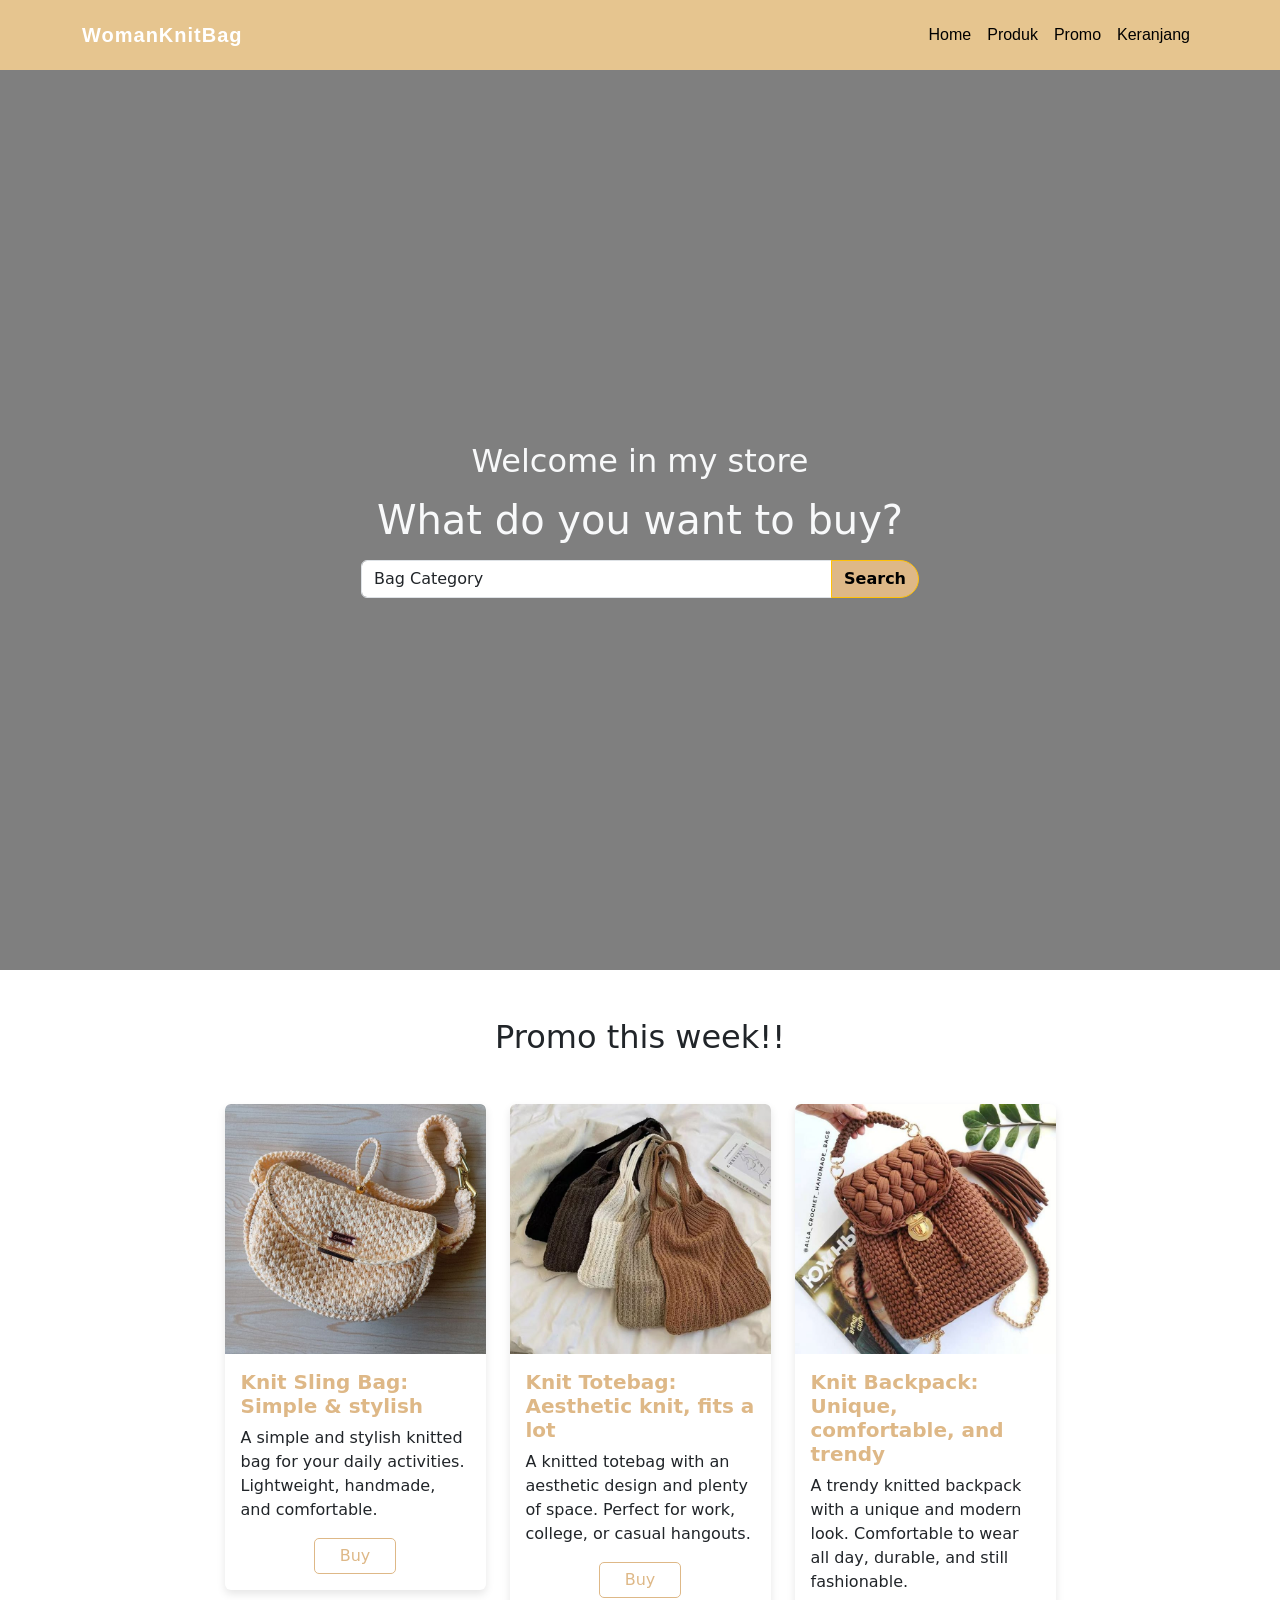
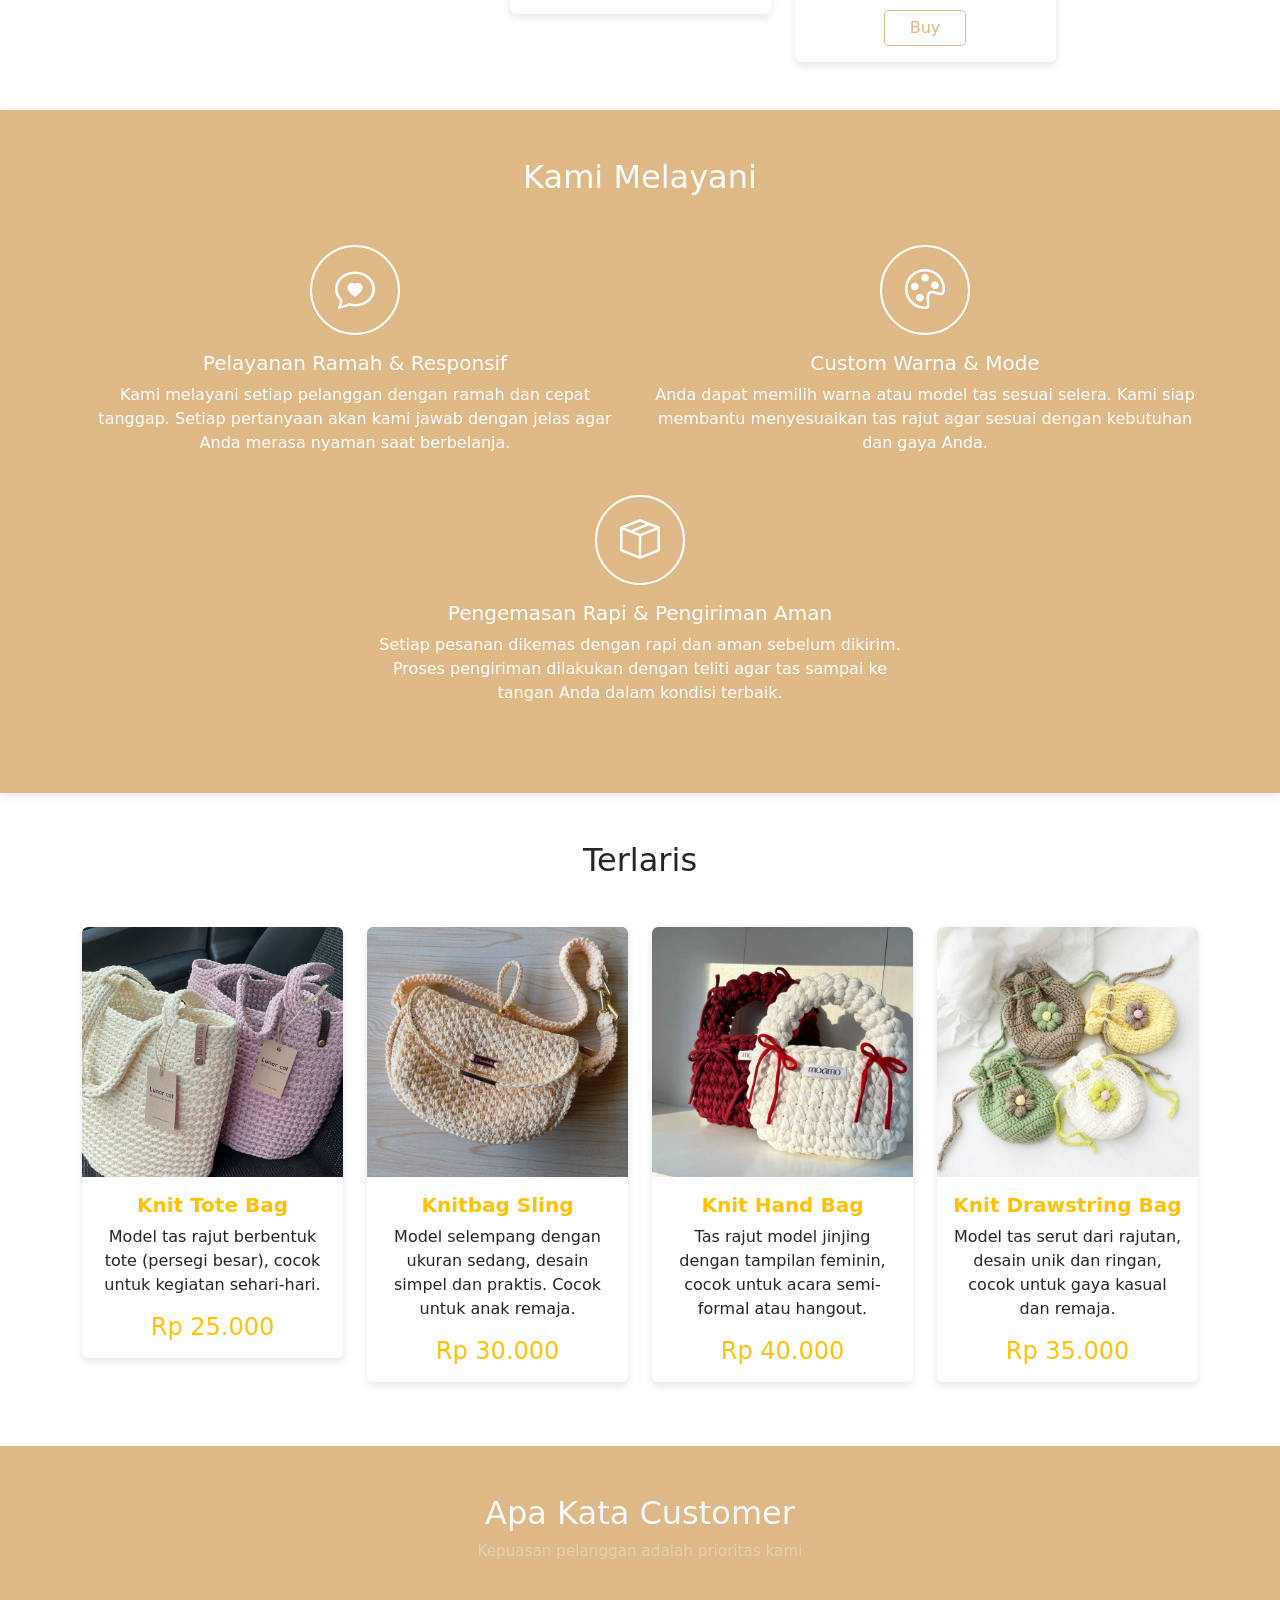
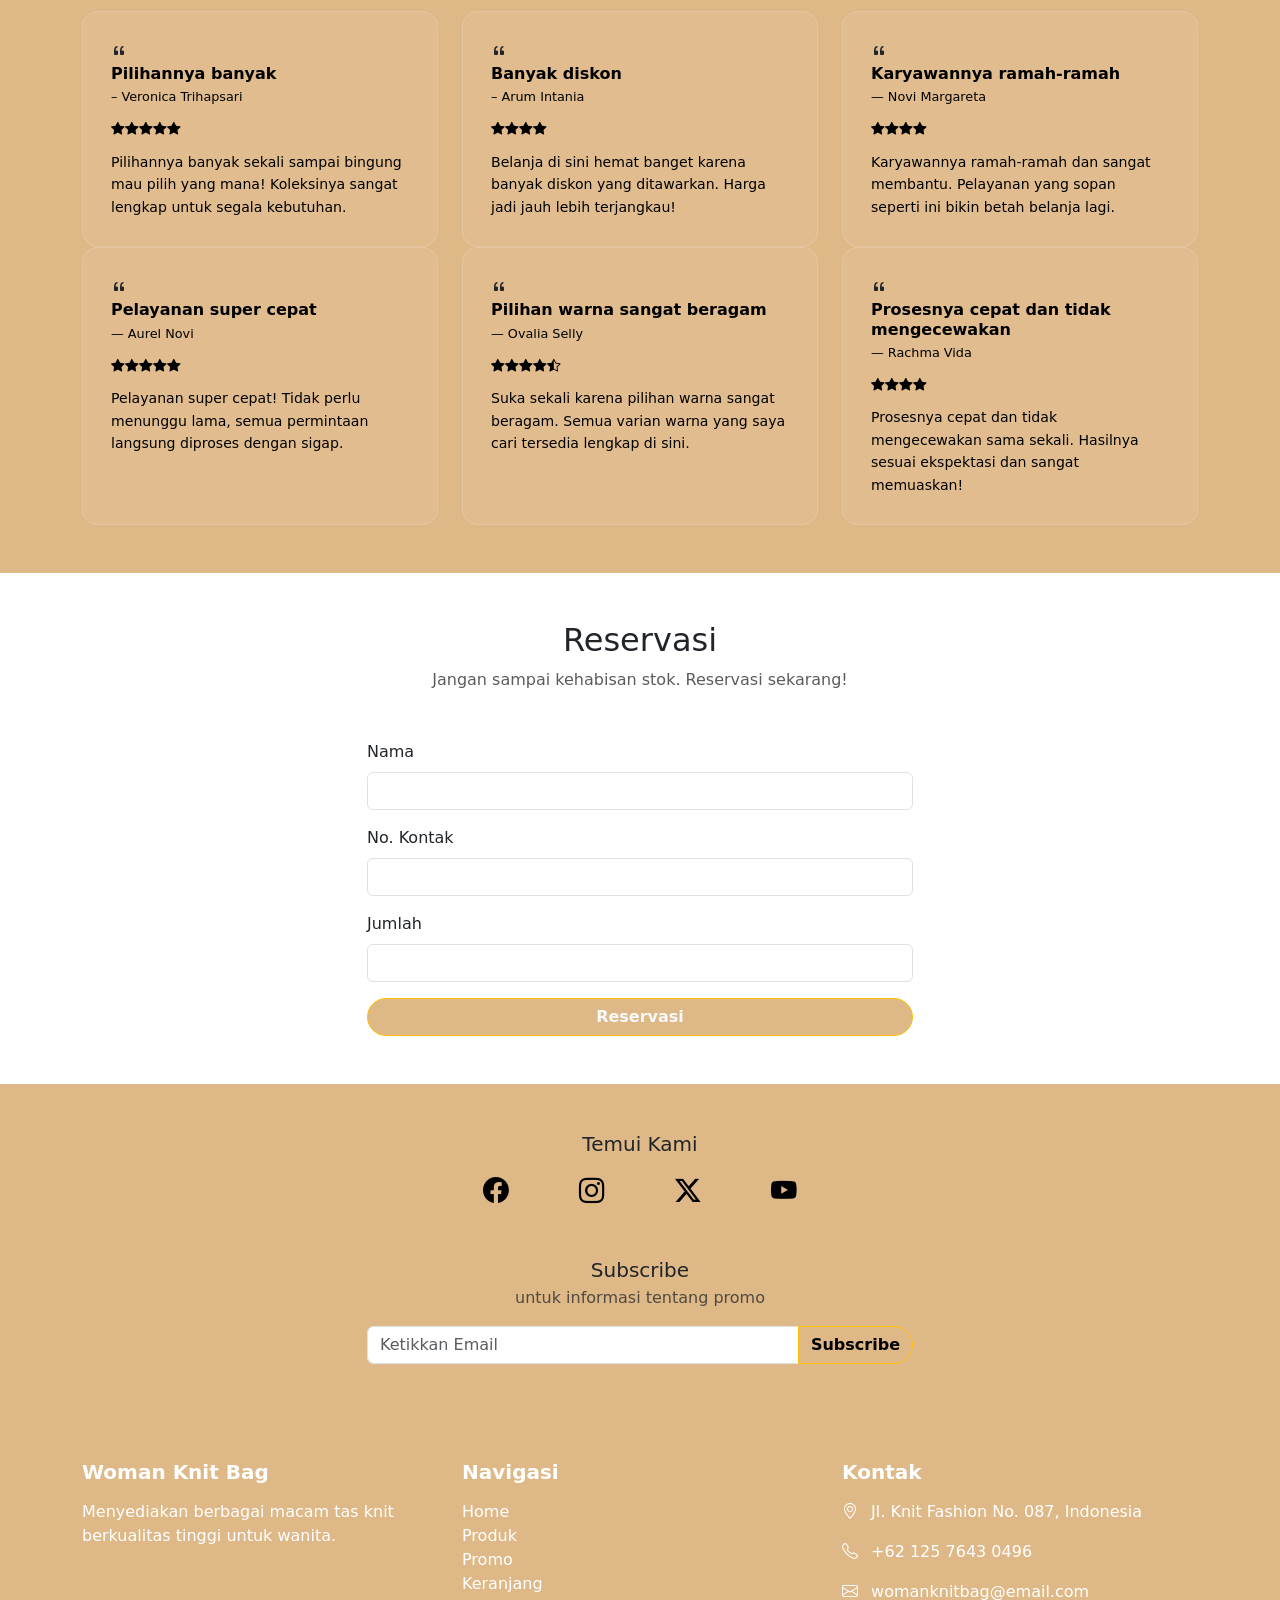
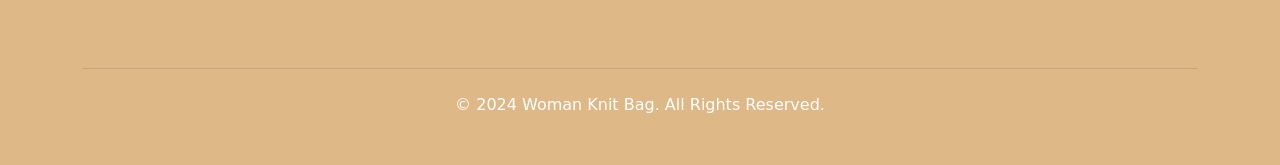
<file: index.html>
<!DOCTYPE html>
<html lang="en">
<head>
  <meta charset="UTF-8">
  <meta name="viewport" content="width=device-width, initial-scale=1.0">
  <title>WomanKnitBag</title>
  <link rel="stylesheet" href="https://cdn.jsdelivr.net/npm/bootstrap@5.3.2/dist/css/bootstrap.min.css">
  <link href="https://cdn.jsdelivr.net/npm/bootstrap-icons@1.11.1/font/bootstrap-icons.css" rel="stylesheet">
  <link rel="stylesheet" href="style.css">
</head>
<body>

<nav class="navbar navbar-expand-lg main-navbar">
  <div class="container">
    <a class="navbar-brand" href="#">WomanKnitBag</a>
    <button class="navbar-toggler" type="button" data-bs-toggle="collapse" data-bs-target="#navbarNav">
      <span class="navbar-toggler-icon"></span>
    </button>
    <div class="collapse navbar-collapse" id="navbarNav">
      <ul class="navbar-nav ms-auto">
        <li class="nav-item"><a class="nav-link active" href="index.html">Home</a></li>
        <li class="nav-item"><a class="nav-link active" href="produk.html">Produk</a></li>
        <li class="nav-item"><a class="nav-link active" href="promo.html">Promo</a></li>
        <li class="nav-item"><a class="nav-link active" href="keranjang.html">Keranjang</a></li>
      </ul>
    </div>
  </div>
</nav>

<section class="banner">
  <div class="container banner-content">
    <h2 class="text-light text-center mb-3">Welcome in my store</h2>
    <h1 class="text-light text-center mb-6">What do you want to buy?</h1>
    <div class="input-group w-50 mt-3 justify-content-center mx-auto">
      <select class="form-control">
        <option>Bag Category</option>
        <option>Sling Bag</option>
        <option>Tote Bag</option>
        <option>Backpack</option>
      </select>
      <button class="btn btn-warning">Search</button>
    </div>
  </div>
</section>

<div class="container-fluid py-5">
  <div class="container">
    <h2 class="text-center">Promo this week!!</h2>
    <div class="row mt-5 justify-content-center">
      <div class="col-md-3 hovered-card">
        <div class="card">
          <img src="knit sling bag.jpg" class="card-img-top" alt="slingbag">
          <div class="card-body">
            <h5 class="card-title" style="color: burlywood;">Knit Sling Bag: Simple & stylish</h5>
            <p class="card-text">A simple and stylish knitted bag for your daily activities. Lightweight, handmade, and comfortable.</p>
            <a href="#" class="btn btn-primary">Buy</a>
          </div>
        </div>
      </div>
      <div class="col-md-3 hovered-card">
        <div class="card">
          <img src="knit totebag 3.jpg" class="card-img-top" alt="totebag">
          <div class="card-body">
            <h5 class="card-title" style="color: burlywood;">Knit Totebag: Aesthetic knit, fits a lot</h5>
            <p class="card-text">A knitted totebag with an aesthetic design and plenty of space. Perfect for work, college, or casual hangouts.</p>
            <a href="#" class="btn btn-primary">Buy</a>
          </div>
        </div>
      </div>
      <div class="col-md-3 hovered-card">
        <div class="card">
          <img src="knit backpack.jpg" class="card-img-top" alt="backpack">
          <div class="card-body">
            <h5 class="card-title" style="color: burlywood;">Knit Backpack: Unique, comfortable, and trendy</h5>
            <p class="card-text">A trendy knitted backpack with a unique and modern look. Comfortable to wear all day, durable, and still fashionable.</p>
            <a href="#" class="btn btn-primary">Buy</a>
          </div>
        </div>
      </div>
    </div>
  </div>
</div>

<div class="container-fluid py-5 main-color">
  <div class="container">
    <h2 class="text-center text-white mb-5">Kami Melayani</h2>
    <div class="row justify-content-center">
      <div class="col-sm-6 col-lg-6 mb-4 hovered-card">
        <div class="text-center text-white">
          <div class="icon-service d-flex align-items-center justify-content-center mx-auto">
            <i class="bi bi-chat-heart"></i>
          </div>
          <h5 class="mt-3">Pelayanan Ramah & Responsif</h5>
          <p>Kami melayani setiap pelanggan dengan ramah dan cepat tanggap. Setiap pertanyaan akan kami jawab dengan jelas agar Anda merasa nyaman saat berbelanja.</p>
        </div>
      </div>
      <div class="col-sm-6 col-lg-6 mb-4 hovered-card">
        <div class="text-center text-white">
          <div class="icon-service d-flex align-items-center justify-content-center mx-auto">
            <i class="bi bi-palette"></i>
          </div>
          <h5 class="mt-3">Custom Warna & Mode</h5>
          <p>Anda dapat memilih warna atau model tas sesuai selera. Kami siap membantu menyesuaikan tas rajut agar sesuai dengan kebutuhan dan gaya Anda.</p>
        </div>
      </div>
      <div class="col-sm-6 col-lg-6 mb-4 hovered-card">
        <div class="text-center text-white">
          <div class="icon-service d-flex align-items-center justify-content-center mx-auto">
            <i class="bi bi-box-seam"></i>
          </div>
          <h5 class="mt-3">Pengemasan Rapi & Pengiriman Aman</h5>
          <p>Setiap pesanan dikemas dengan rapi dan aman sebelum dikirim. Proses pengiriman dilakukan dengan teliti agar tas sampai ke tangan Anda dalam kondisi terbaik.</p>
        </div>
      </div>
    </div>
  </div>
</div>

<div class="container-fluid py-5">
  <div class="container">
    <h2 class="text-center mb-5">Terlaris</h2>
    <div class="row">
      <div class="col-sm-6 col-lg-3 hovered-card mb-3">
        <div class="card">
          <img src="knitbag tote 2.jpg" class="card-img-top" alt="knitbag tote">
          <div class="card-body text-center">
            <h5 class="card-title text-warning">Knit Tote Bag</h5>
            <p class="card-text">Model tas rajut berbentuk tote (persegi besar), cocok untuk kegiatan sehari-hari.</p>
            <h4 class="card-text text-warning">Rp 25.000</h4>
          </div>
        </div>
      </div>
      <div class="col-sm-6 col-lg-3 hovered-card mb-3">
        <div class="card">
          <img src="knitbag sling.jpg" class="card-img-top" alt="knitbag sling">
          <div class="card-body text-center">
            <h5 class="card-title text-warning">Knitbag Sling</h5>
            <p class="card-text">Model selempang dengan ukuran sedang, desain simpel dan praktis. Cocok untuk anak remaja.</p>
            <h4 class="card-text text-warning">Rp 30.000</h4>
          </div>
        </div>
      </div>
      <div class="col-sm-6 col-lg-3 hovered-card mb-3">
        <div class="card">
          <img src="knitbag hand bag.jpg" class="card-img-top" alt="knitbag hand bag">
          <div class="card-body text-center">
            <h5 class="card-title text-warning">Knit Hand Bag</h5>
            <p class="card-text">Tas rajut model jinjing dengan tampilan feminin, cocok untuk acara semi-formal atau hangout.</p>
            <h4 class="card-text text-warning">Rp 40.000</h4>
          </div>
        </div>
      </div>
      <div class="col-sm-6 col-lg-3 hovered-card mb-3">
        <div class="card">
          <img src="knitbag drawstring.jpg" class="card-img-top" alt="knitbag drawstring">
          <div class="card-body text-center">
            <h5 class="card-title text-warning">Knit Drawstring Bag</h5>
            <p class="card-text">Model tas serut dari rajutan, desain unik dan ringan, cocok untuk gaya kasual dan remaja.</p>
            <h4 class="card-text text-warning">Rp 35.000</h4>
          </div>
        </div>
      </div>
    </div>
  </div>
</div>

<div class="container-fluid py-5 testimony">
  <div class="container">
    <h2 class="text-center text-light mb-2">Apa Kata Customer</h2>
    <p class="text-center mb-5" style="color: rgba(225,225,225,0.6); font-size: 0.95rem;">Kepuasan pelanggan adalah prioritas kami</p>  
    <div class="row justify-content-center">
      <div class="col-sm-6 col-lg-4">
        <div class="testimony-card">
          <i class="bi bi-quote"></i>
          <h5>Pilihannya banyak</h5>
          <div class="author">– Veronica Trihapsari</div>
          <div class="stars">
            <i class="bi bi-star-fill"></i><i class="bi bi-star-fill"></i><i class="bi bi-star-fill"></i><i class="bi bi-star-fill"></i><i class="bi bi-star-fill"></i>
          </div>
          <p>Pilihannya banyak sekali sampai bingung mau pilih yang mana! Koleksinya sangat lengkap untuk segala kebutuhan.</p>
        </div>
      </div>
      <div class="col-sm-6 col-lg-4">
        <div class="testimony-card">
          <i class="bi bi-quote"></i>
          <h5>Banyak diskon</h5>
          <div class="author">– Arum Intania</div>
          <div class="stars">
            <i class="bi bi-star-fill"></i><i class="bi bi-star-fill"></i><i class="bi bi-star-fill"></i><i class="bi bi-star-fill"></i>
          </div>
          <p>Belanja di sini hemat banget karena banyak diskon yang ditawarkan. Harga jadi jauh lebih terjangkau!</p>
        </div>
      </div>
      <div class="col-sm-6 col-lg-4">
        <div class="testimony-card">
          <i class="bi bi-quote"></i>
          <h5>Karyawannya ramah-ramah</h5>
          <div class="author">— Novi Margareta</div>
          <div class="stars">
            <i class="bi bi-star-fill"></i><i class="bi bi-star-fill"></i><i class="bi bi-star-fill"></i><i class="bi bi-star-fill"></i>
          </div>
          <p>Karyawannya ramah-ramah dan sangat membantu. Pelayanan yang sopan seperti ini bikin betah belanja lagi.</p>
        </div>
      </div>
      <div class="col-sm-6 col-lg-4">
        <div class="testimony-card">
          <i class="bi bi-quote"></i>
          <h5>Pelayanan super cepat</h5>
          <div class="author">— Aurel Novi</div>
          <div class="stars">
            <i class="bi bi-star-fill"></i><i class="bi bi-star-fill"></i><i class="bi bi-star-fill"></i><i class="bi bi-star-fill"></i><i class="bi bi-star-fill"></i>
          </div>
          <p>Pelayanan super cepat! Tidak perlu menunggu lama, semua permintaan langsung diproses dengan sigap.</p>
        </div>
      </div>
      <div class="col-sm-6 col-lg-4">
        <div class="testimony-card">
          <i class="bi bi-quote"></i>
          <h5>Pilihan warna sangat beragam</h5>
          <div class="author">— Ovalia Selly</div>
          <div class="stars">
            <i class="bi bi-star-fill"></i><i class="bi bi-star-fill"></i><i class="bi bi-star-fill"></i><i class="bi bi-star-fill"></i><i class="bi bi-star-half"></i>
          </div>
          <p>Suka sekali karena pilihan warna sangat beragam. Semua varian warna yang saya cari tersedia lengkap di sini.</p>
        </div>
      </div>
      <div class="col-sm-6 col-lg-4">
        <div class="testimony-card">
          <i class="bi bi-quote"></i>
          <h5>Prosesnya cepat dan tidak mengecewakan</h5>
          <div class="author">— Rachma Vida</div>
          <div class="stars">
            <i class="bi bi-star-fill"></i><i class="bi bi-star-fill"></i><i class="bi bi-star-fill"></i><i class="bi bi-star-fill"></i>
          </div>
          <p>Prosesnya cepat dan tidak mengecewakan sama sekali. Hasilnya sesuai ekspektasi dan sangat memuaskan!</p>
        </div>
      </div>
    </div>
  </div>
</div>

<div class="container-fluid py-5">
  <div class="container">
    <h2 class="text-center mb-2">Reservasi</h2>
    <p class="text-center text-muted mb-5">Jangan sampai kehabisan stok. Reservasi sekarang!</p>
    <div class="row justify-content-center">
      <div class="col-md-6">
        <div class="mb-3">
          <label class="form-label">Nama</label>
          <input type="text" class="form-control">
        </div>
        <div class="mb-3">
          <label class="form-label">No. Kontak</label>
          <input type="text" class="form-control">
        </div>
        <div class="mb-3">
          <label class="form-label">Jumlah</label>
          <input type="number" class="form-control">
        </div>
        <div class="d-grid">
          <button class="btn btn-warning text-light">Reservasi</button>
        </div>
      </div>
    </div>
  </div>
</div>

<div class="container-fluid py-5 footer">
  <div class="container">
    <h5 class="text-center mb-3">Temui Kami</h5>
    <div class="d-flex justify-content-center mb-5" style="gap: 70px">
      <a href="https://facebook.com/username" target="_blank" class="social-icon">
        <i class="bi bi-facebook"></i>
      </a>
      <a href="https://instagram.com/username" target="_blank" class="social-icon">
        <i class="bi bi-instagram"></i>
      </a>
      <a href="https://twitter.com/username" target="_blank" class="social-icon">
        <i class="bi bi-twitter-x"></i>
      </a>
      <a href="https://youtube.com/@username" target="_blank" class="social-icon">
        <i class="bi bi-youtube"></i>
      </a>
    </div>
    <h5 class="text-center mb-1">Subscribe</h5>
    <p class="text-center text-muted mb-3">untuk informasi tentang promo</p>
    <div class="row justify-content-center">
      <div class="col-md-6">
        <div class="input-group">
          <input type="email" class="form-control" placeholder="Ketikkan Email">
          <button class="btn btn-warning">Subscribe</button>
        </div>
      </div>
    </div>
  </div>
</div>

<footer class="py-5 footer-main text-white">
  <div class="container">
    <div class="row text-center text-md-start">
      <div class="col-md-4 mb-3 mb-md-0">
        <h5 class="fw-bold mb-3">Woman Knit Bag</h5>
        <p>Menyediakan berbagai macam tas knit berkualitas tinggi untuk wanita.</p>
      </div>
      <div class="col-md-4 mb-3 mb-md-0">
        <h5 class="fw-bold mb-3">Navigasi</h5>
        <ul class="list-unstyled">
          <li><a href="index.html" class="text-white text-decoration-none">Home</a></li>
          <li><a href="produk.html" class="text-white text-decoration-none">Produk</a></li>
          <li><a href="promo.html" class="text-white text-decoration-none">Promo</a></li>
          <li><a href="keranjang.html" class="text-white text-decoration-none">Keranjang</a></li>
        </ul>
      </div>
      <div class="col-md-4 mb-3 mb-md-0">
        <h5 class="fw-bold mb-3">Kontak</h5>
        <p><i class="bi bi-geo-alt me-2"></i> Jl. Knit Fashion No. 087, Indonesia</p>
        <p><i class="bi bi-telephone me-2"></i> +62 125 7643 0496</p>
        <p><i class="bi bi-envelope me-2"></i> womanknitbag@email.com</p>
      </div>
    </div>
    <hr class="mt-5 mb-4 border-secondary">
    <div class="row">
      <div class="col-12 text-center">
        <p class="mb-0">&copy; 2024 Woman Knit Bag. All Rights Reserved.</p>
      </div>
    </div>
  </div>
</footer>

<script src="https://cdn.jsdelivr.net/npm/bootstrap@5.3.2/dist/js/bootstrap.bundle.min.js"></script>
</body>
</html>
</file>
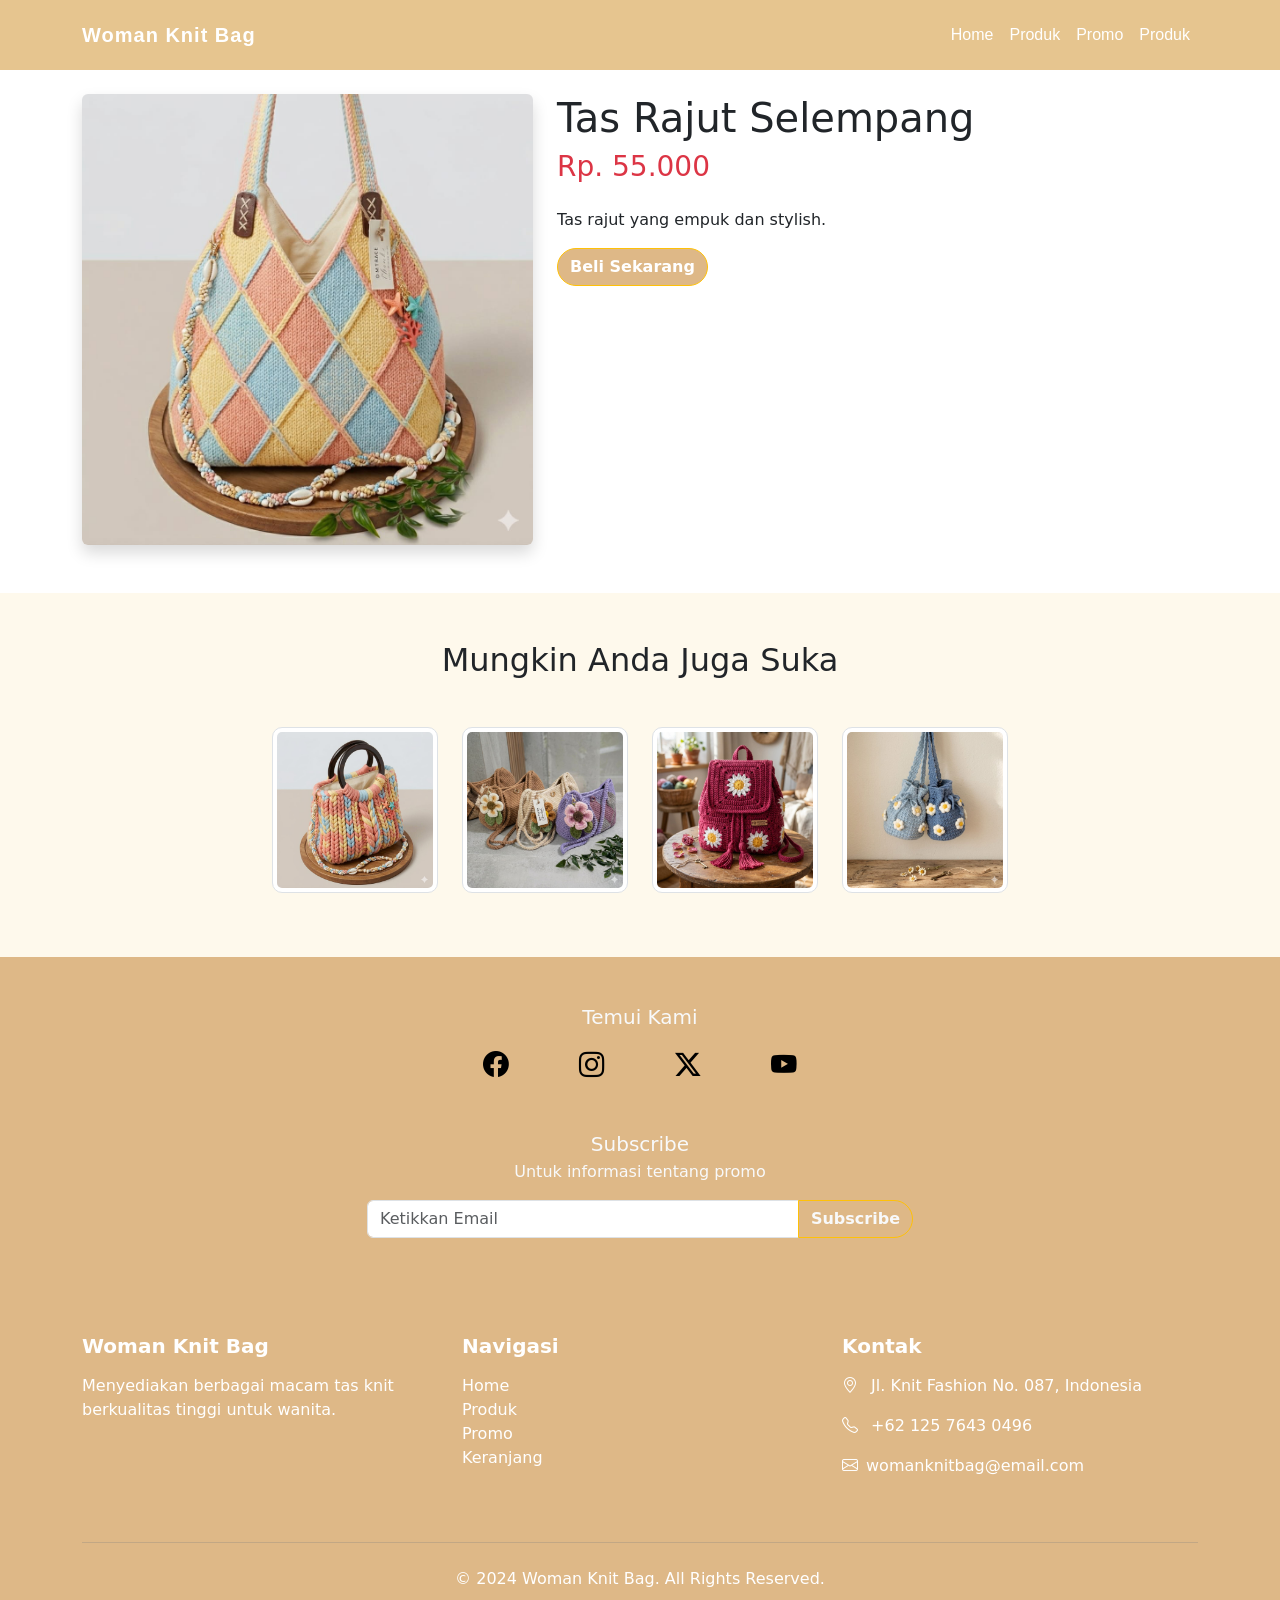
<file: detail1.html>
<!DOCTYPE html>
<html lang="en">
<head>
    <meta charset="UTF-8">
    <meta name="viewport" content="width=device-width, initial-scale=1.0">
    <title>WomanKnitBag</title>
    <link href="https://cdn.jsdelivr.net/npm/bootstrap@5.3.2/dist/css/bootstrap.min.css" rel="stylesheet">
    <link href="https://cdn.jsdelivr.net/npm/bootstrap-icons/font/bootstrap-icons.css" rel="stylesheet">
    <link rel="stylesheet" href="style.css">
</head>
<body>

    <nav class="navbar navbar-expand-lg">
      <div class="container">
        <a class="navbar-brand" href="index.html">Woman Knit Bag</a>
        <div class="collapse navbar-collapse">
          <ul class="navbar-nav ms-auto" color="black">
            <li class="nav-item"><a class="nav-link" href="index.html">Home</a></li>
            <li class="nav-item"><a class="nav-link" href="produk.html">Produk</a></li>
            <li class="nav-item"><a class="nav-link" href="promo.html">Promo</a></li>
            <li class="nav-item"><a class="nav-link" href="keranjang.html">Produk</a></li>
          </ul>
        </div>
      </div>
    </nav>

  

    <div class="container mt-4">
        <div class="row">
            <div class="col-md-5">
                <img src="selempangai.jpeg" class="img-fluid rounded shadow" alt="Produk">
            </div>
            <div class="col-md-7">
                <h1>Tas Rajut Selempang</h1>
                <h3 class="text-danger">Rp. 55.000</h3>
                <p class="mt-4">Tas rajut yang empuk dan stylish.</p>
                <button class="btn btn-warning text-white">Beli Sekarang</button>
            </div>
        </div>
    </div>
    <div class="container-fluid py-5 mt-5" style="background-color: #fef9ec">
    <div class="container">
        <h2 class="text-center mb-5">Mungkin Anda Juga Suka</h2>
        <div class="row justify-content-center">
            
            <div class="col-6 col-sm-6 col-md-3 col-lg-2 mb-3">
                <a href="detail2.html">
                    <img src="totebagai.jpeg" class="img-fluid img-thumbnail" alt="Tas Rajut Tote Bag">
                </a>
            </div>

            <div class="col-6 col-sm-6 col-md-3 col-lg-2 mb-3">
                <a href="detail3.html">
                    <img src="handbagai.jpeg" class="img-fluid img-thumbnail" alt="Tas Rajut Handbag">
                </a>
            </div>

            <div class="col-6 col-sm-6 col-md-3 col-lg-2 mb-3">
                <a href="detail4.html">
                    <img src="bekpekai.jpeg" class="img-fluid img-thumbnail" alt="Tas Rajut Backpack">
                </a>
            </div>

            <div class="col-6 col-sm-6 col-md-3 col-lg-2 mb-3">
                <a href="detail5.html">
                    <img src="pouchai.jpeg" class="img-fluid img-thumbnail" alt="Tas Rajut Pouch">
                </a>
            </div>

        </div>
    </div>
</div>
<!--section subscribe-->
<div class="container-fluid py-5 footer">
  <div class="container">
    <h5 class="text-center text-light mb-3">Temui Kami</h5>
    
    <div class="d-flex justify-content-center mb-5" style="gap: 70px">
      <a href="https://facebook.com/username" target="_blank" class="social-icon">
        <i class="bi bi-facebook"></i>
      </a>
      <a href="https://instagram.com/username" target="_blank" class="social-icon">
        <i class="bi bi-instagram"></i>
      </a>
      <a href="https://twitter.com/username" target="_blank" class="social-icon">
        <i class="bi bi-twitter-x"></i>
      </a>
      <a href="https://youtube.com/@username" target="_blank" class="social-icon">
        <i class="bi bi-youtube"></i>
      </a>
    </div>

    <h5 class="text-center text-light mb-1">Subscribe</h5>
    <p class="text-center text-light mb-3">Untuk informasi tentang promo</p>
    
    <div class="row justify-content-center">
      <div class="col-md-6">
        <div class="input-group">
          <input type="email" class="form-control" placeholder="Ketikkan Email">
          <button class="btn btn-warning text-light">Subscribe</button>
        </div>
      </div>
    </div>
  </div>
</div>
<!--section subscribe end-->

<!--section footer -->
<footer class="py-5 footer-main text-white">
  <div class="container">
    <div class="row text-center text-md-start">
      
      <div class="col-md-4 mb-3 mb-md-0">
        <h5 class="fw-bold mb-3">Woman Knit Bag</h5>
        <p>Menyediakan berbagai macam tas knit berkualitas tinggi untuk wanita.</p>
      </div>

      <div class="col-md-4 mb-3 mb-md-0">
        <h5 class="fw-bold mb-3">Navigasi</h5>
        <ul class="list-unstyled">
          <li><a href="index.html" class="text-white text-decoration-none">Home</a></li>
          <li><a href="produk.html" class="text-white text-decoration-none" >Produk</a></li>
          <li><a href="promo.html" class="text-white text-decoration-none">Promo</a></li>
          <li><a href="keranjang.html" class="text-white text-decoration-none">Keranjang</a></li>
        </ul>
      </div>

      <div class="col-md-4 mb-3 mb-md-0">
        <h5 class="fw-bold mb-3">Kontak</h5>
        <p><i class="bi bi-geo-alt me-2"></i>  Jl. Knit Fashion No. 087, Indonesia</p>
        <p><i class="bi bi-telephone me-2"></i>  +62 125 7643 0496</p>
        <p><i class="bi bi-envelope me-2"></i>womanknitbag@email.com</p>
      </div>
    </div>

    <hr class="mt-5 mb-4 border-secondary">

    <div class="row">
      <div class="col-12 text-center">
        <p class="mb-0">&copy; 2024 Woman Knit Bag. All Rights Reserved.</p>
      </div>
    </div>
  </div>
</footer>
<!--section footer end-->

    <script src="https://cdn.jsdelivr.net/npm/bootstrap@5.3.2/dist/js/bootstrap.bundle.min.js"></script>
</body>
</html>
</file>
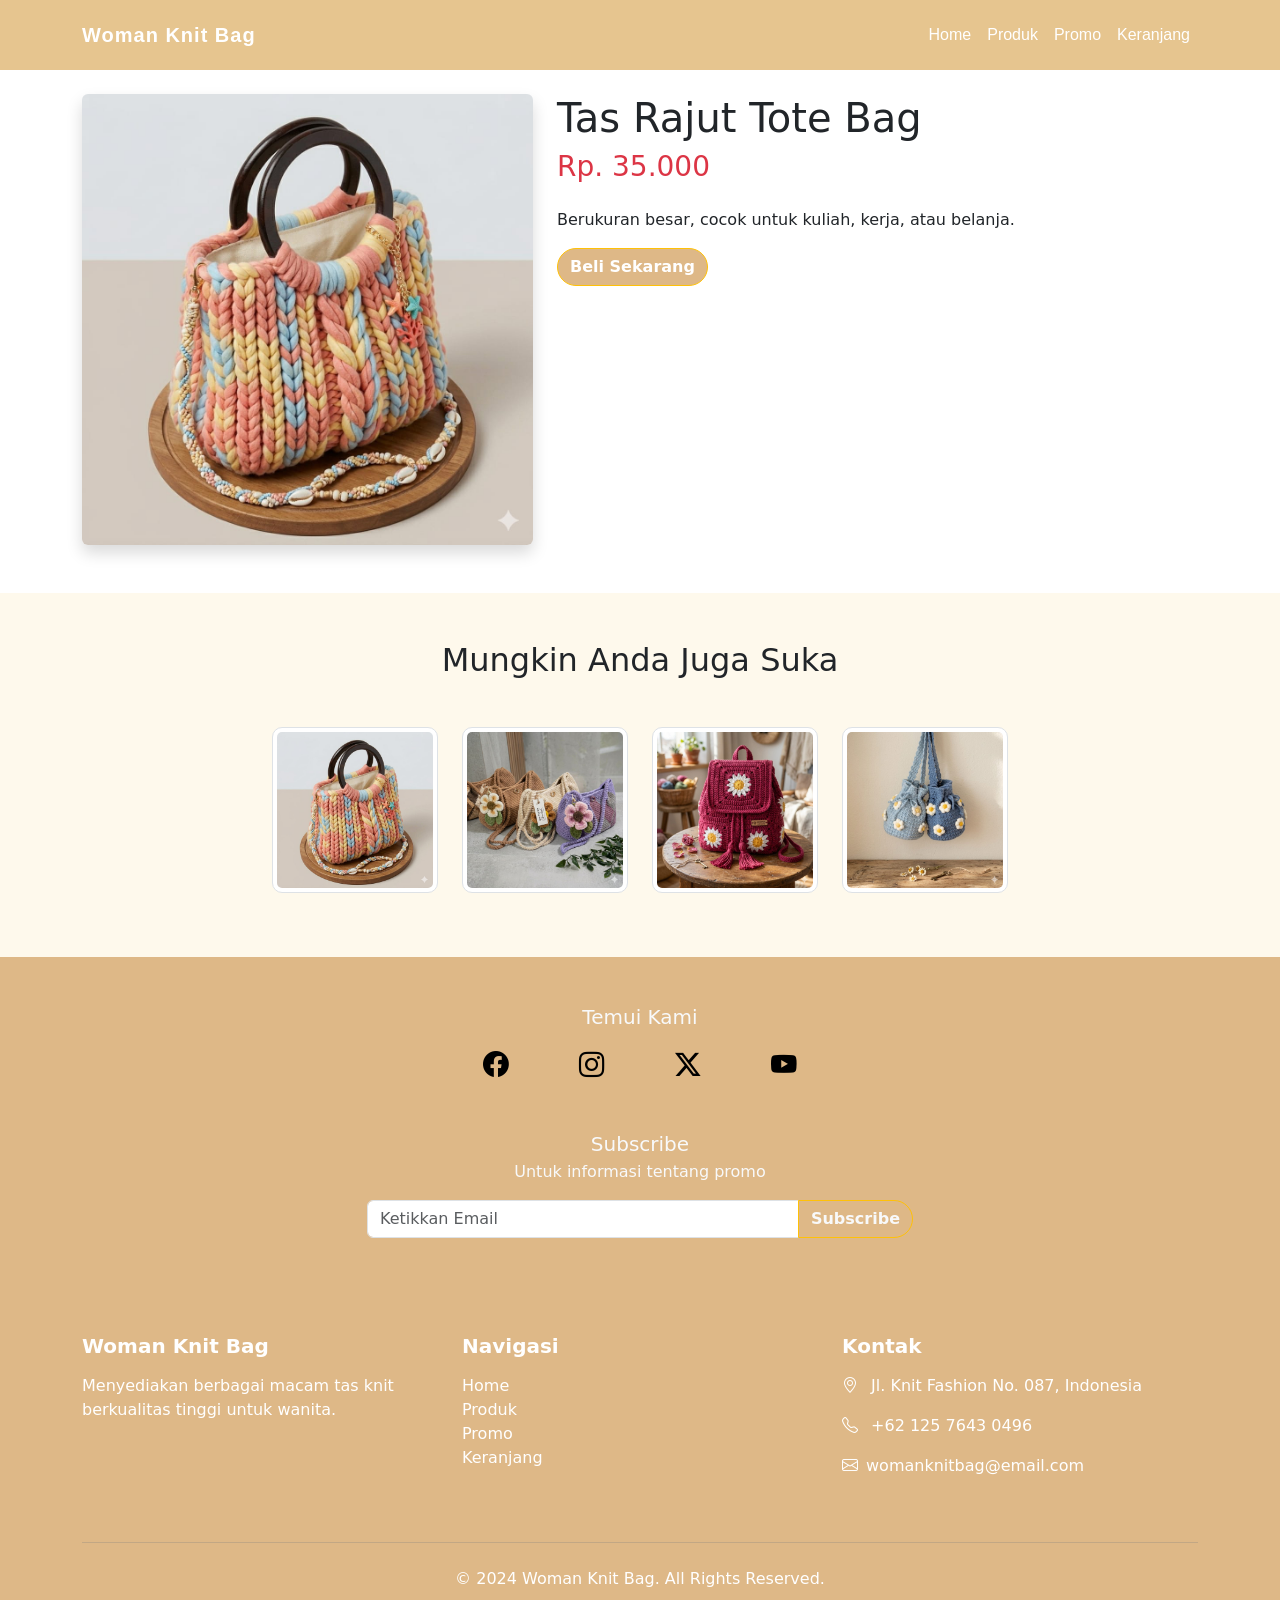
<file: detail2.html>
<!DOCTYPE html>
<html lang="en">

<head>
    <meta charset="UTF-8">
    <meta name="viewport" content="width=device-width, initial-scale=1.0">
    <title>WomanKnitBag</title>
    <link href="https://cdn.jsdelivr.net/npm/bootstrap@5.3.2/dist/css/bootstrap.min.css" rel="stylesheet">
    <link href="https://cdn.jsdelivr.net/npm/bootstrap-icons/font/bootstrap-icons.css" rel="stylesheet">
    <link rel="stylesheet" href="style.css">
</head>

<body>

    <nav class="navbar navbar-expand-lg ">
        <div class="container">
            <a class="navbar-brand" href="index.html">Woman Knit Bag</a>
            <div class="collapse navbar-collapse">
                <ul class="navbar-nav ms-auto">
                    <li class="nav-item"><a class="nav-link" href="index.html">Home</a></li>
                    <li class="nav-item"><a class="nav-link" href="produk.html">Produk</a></li>
                    <li class="nav-item"><a class="nav-link" href="promo.html">Promo</a></li>
                    <li class="nav-item"><a class="nav-link" href="keranjang.html">Keranjang</a></li>
                </ul>
            </div>
        </div>
    </nav>



    <div class="container mt-4">
        <div class="row">
            <div class="col-md-5">
                <img src="totebagai.jpeg" class="img-fluid rounded shadow" alt="Produk">
            </div>
            <div class="col-md-7">
                <h1>Tas Rajut Tote Bag</h1>
                <h3 class="text-danger">Rp. 35.000</h3>
                <p class="mt-4">Berukuran besar, cocok untuk kuliah, kerja, atau
                    belanja.</p>
                <button class="btn btn-warning text-white">Beli Sekarang</button>
            </div>
        </div>
    </div>
    <div class="container-fluid py-5 mt-5" style="background-color: #fef9ec">
        <div class="container">
            <h2 class="text-center mb-5">Mungkin Anda Juga Suka</h2>
            <div class="row justify-content-center">

                <div class="col-6 col-sm-6 col-md-3 col-lg-2 mb-3">
                    <a href="detail2.html">
                        <img src="totebagai.jpeg" class="img-fluid img-thumbnail" alt="Tas Rajut Tote Bag">
                    </a>
                </div>

                <div class="col-6 col-sm-6 col-md-3 col-lg-2 mb-3">
                    <a href="detail3.html">
                        <img src="handbagai.jpeg" class="img-fluid img-thumbnail" alt="Tas Rajut Handbag">
                    </a>
                </div>

                <div class="col-6 col-sm-6 col-md-3 col-lg-2 mb-3">
                    <a href="detail4.html">
                        <img src="bekpekai.jpeg" class="img-fluid img-thumbnail" alt="Tas Rajut Backpack">
                    </a>
                </div>

                <div class="col-6 col-sm-6 col-md-3 col-lg-2 mb-3">
                    <a href="detail5.html">
                        <img src="pouchai.jpeg" class="img-fluid img-thumbnail" alt="Tas Rajut Pouch">
                    </a>
                </div>

            </div>
        </div>
    </div>
    <!--section subscribe-->
    <div class="container-fluid py-5 footer">
        <div class="container">
            <h5 class="text-center text-light mb-3">Temui Kami</h5>

            <div class="d-flex justify-content-center mb-5" style="gap: 70px">
                <a href="https://facebook.com/username" target="_blank" class="social-icon">
                    <i class="bi bi-facebook"></i>
                </a>
                <a href="https://instagram.com/username" target="_blank" class="social-icon">
                    <i class="bi bi-instagram"></i>
                </a>
                <a href="https://twitter.com/username" target="_blank" class="social-icon">
                    <i class="bi bi-twitter-x"></i>
                </a>
                <a href="https://youtube.com/@username" target="_blank" class="social-icon">
                    <i class="bi bi-youtube"></i>
                </a>
            </div>

            <h5 class="text-center text-light mb-1">Subscribe</h5>
            <p class="text-center text-light mb-3">Untuk informasi tentang promo</p>

            <div class="row justify-content-center">
                <div class="col-md-6">
                    <div class="input-group">
                        <input type="email" class="form-control" placeholder="Ketikkan Email">
                        <button class="btn btn-warning text-light">Subscribe</button>
                    </div>
                </div>
            </div>
        </div>
    </div>
    <!--section subscribe end-->

    <!--section footer -->
    <footer class="py-5 footer-main text-white">
        <div class="container">
            <div class="row text-center text-md-start">

                <div class="col-md-4 mb-3 mb-md-0">
                    <h5 class="fw-bold mb-3">Woman Knit Bag</h5>
                    <p>Menyediakan berbagai macam tas knit berkualitas tinggi untuk wanita.</p>
                </div>

                <div class="col-md-4 mb-3 mb-md-0">
                    <h5 class="fw-bold mb-3">Navigasi</h5>
                    <ul class="list-unstyled">
                        <li><a href="index.html" class="text-white text-decoration-none">Home</a></li>
                        <li><a href="produk.html" class="text-white text-decoration-none">Produk</a></li>
                        <li><a href="promo.html" class="text-white text-decoration-none">Promo</a></li>
                        <li><a href="keranjang.html" class="text-white text-decoration-none">Keranjang</a></li>
                    </ul>
                </div>

                <div class="col-md-4 mb-3 mb-md-0">
                    <h5 class="fw-bold mb-3">Kontak</h5>
                    <p><i class="bi bi-geo-alt me-2"></i> Jl. Knit Fashion No. 087, Indonesia</p>
                    <p><i class="bi bi-telephone me-2"></i> +62 125 7643 0496</p>
                    <p><i class="bi bi-envelope me-2"></i>womanknitbag@email.com</p>
                </div>
            </div>

            <hr class="mt-5 mb-4 border-secondary">

            <div class="row">
                <div class="col-12 text-center">
                    <p class="mb-0">&copy; 2024 Woman Knit Bag. All Rights Reserved.</p>
                </div>
            </div>
        </div>
    </footer>
    <!--section footer end-->

    <script src="https://cdn.jsdelivr.net/npm/bootstrap@5.3.2/dist/js/bootstrap.bundle.min.js"></script>
</body>

</html>
</file>
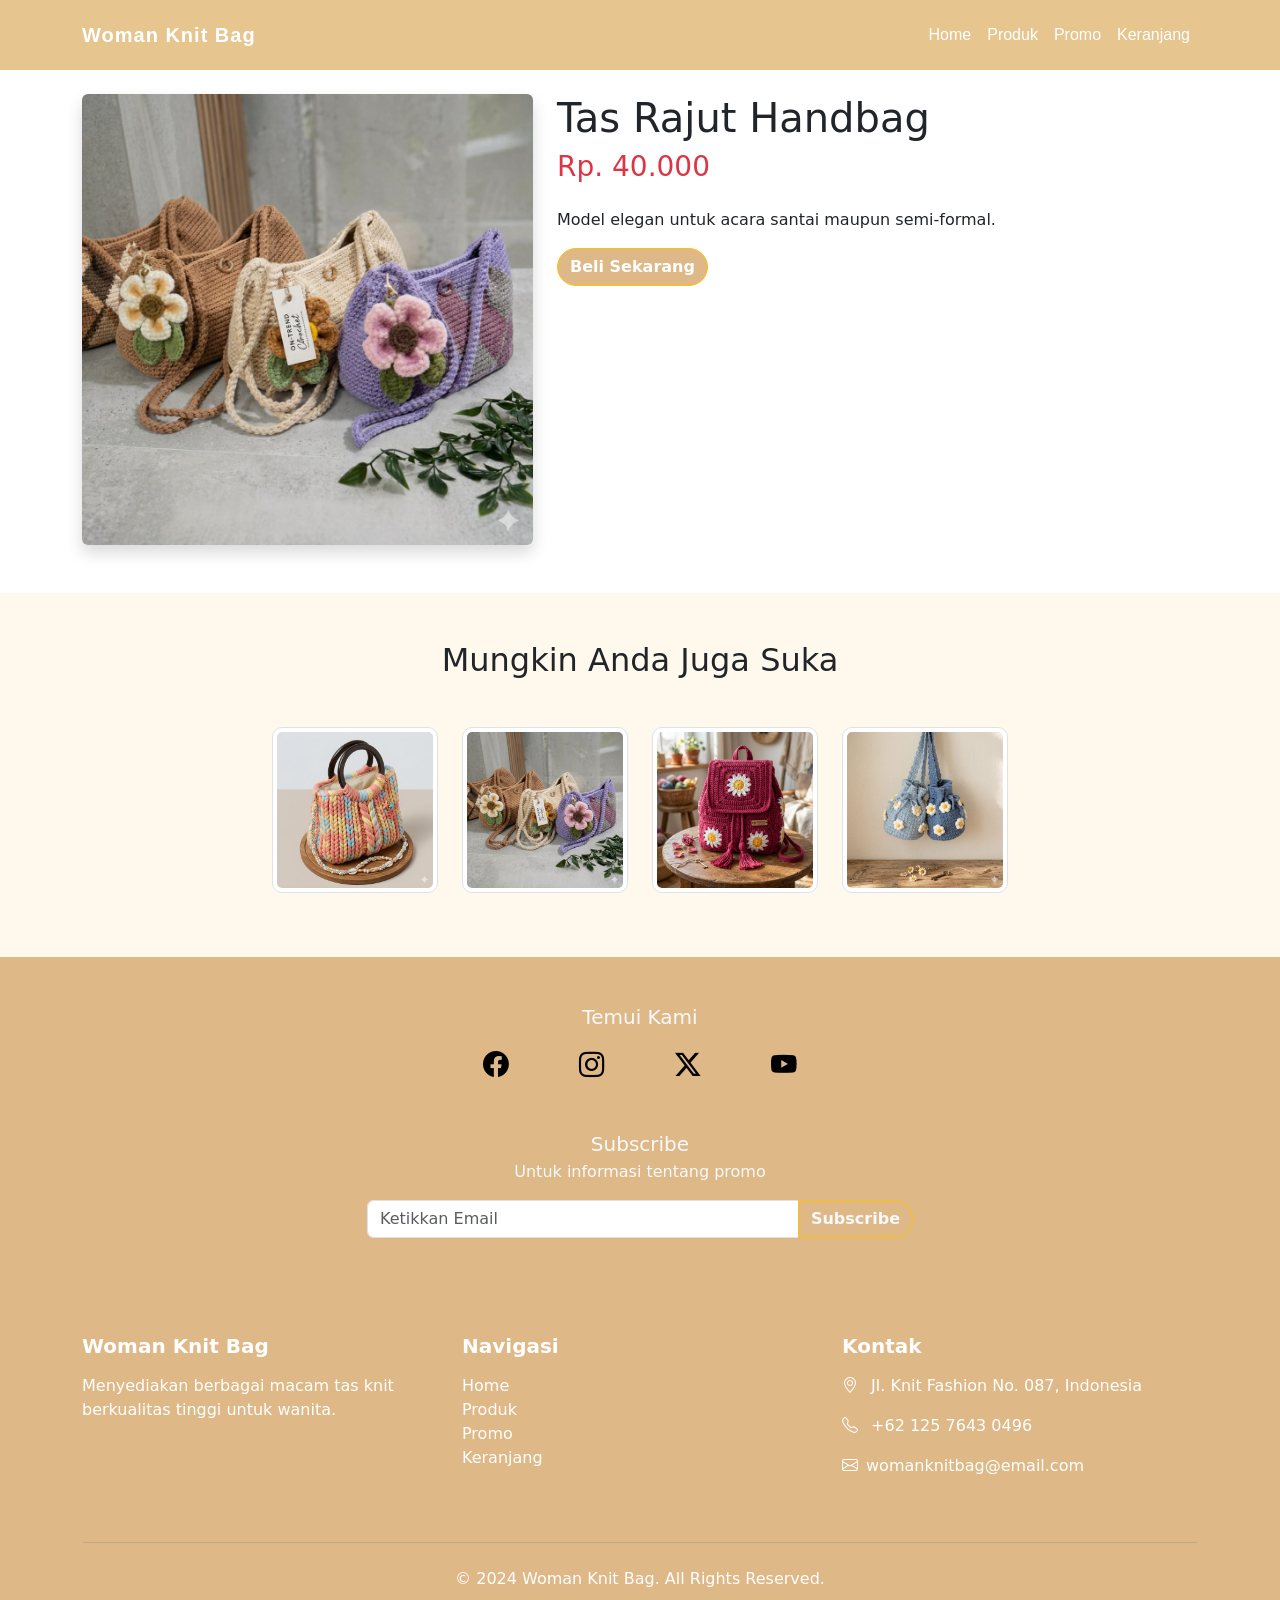
<file: detail3.html>
<!DOCTYPE html>
<html lang="en">
<head>
    <meta charset="UTF-8">
    <meta name="viewport" content="width=device-width, initial-scale=1.0">
    <title>WomanKnitBag</title>
    <link href="https://cdn.jsdelivr.net/npm/bootstrap@5.3.2/dist/css/bootstrap.min.css" rel="stylesheet">
    <link href="https://cdn.jsdelivr.net/npm/bootstrap-icons/font/bootstrap-icons.css" rel="stylesheet">
    <link rel="stylesheet" href="style.css">
</head>
<body>

    <nav class="navbar navbar-expand-lg">
      <div class="container">
        <a class="navbar-brand" href="index.html">Woman Knit Bag</a>
        <div class="collapse navbar-collapse">
          <ul class="navbar-nav ms-auto">
            <li class="nav-item"><a class="nav-link" href="index.html">Home</a></li>
            <li class="nav-item"><a class="nav-link" href="produk.html">Produk</a></li>
            <li class="nav-item"><a class="nav-link" href="promo.html">Promo</a></li>
            <li class="nav-item"><a class="nav-link" href="keranjang.html">Keranjang</a></li>
          </ul>
        </div>
      </div>
    </nav>

   
    <div class="container mt-4">
        <div class="row">
            <div class="col-md-5">
                <img src="handbagai.jpeg" class="img-fluid rounded shadow" alt="Produk">
            </div>
            <div class="col-md-7">
                <h1>Tas Rajut Handbag</h1>
                <h3 class="text-danger">Rp. 40.000</h3>
                <p class="mt-4">Model elegan untuk acara santai maupun semi-formal.</p>
                <button class="btn btn-warning text-white">Beli Sekarang</button>
            </div>
        </div>
    </div>
    <div class="container-fluid py-5 mt-5" style="background-color: #fef9ec">
    <div class="container">
        <h2 class="text-center mb-5">Mungkin Anda Juga Suka</h2>
        <div class="row justify-content-center">
            
            <div class="col-6 col-sm-6 col-md-3 col-lg-2 mb-3">
                <a href="detail2.html">
                    <img src="totebagai.jpeg" class="img-fluid img-thumbnail" alt="Tas Rajut Tote Bag">
                </a>
            </div>

            <div class="col-6 col-sm-6 col-md-3 col-lg-2 mb-3">
                <a href="detail3.html">
                    <img src="handbagai.jpeg" class="img-fluid img-thumbnail" alt="Tas Rajut Handbag">
                </a>
            </div>

            <div class="col-6 col-sm-6 col-md-3 col-lg-2 mb-3">
                <a href="detail4.html">
                    <img src="bekpekai.jpeg" class="img-fluid img-thumbnail" alt="Tas Rajut Backpack">
                </a>
            </div>

            <div class="col-6 col-sm-6 col-md-3 col-lg-2 mb-3">
                <a href="detail5.html">
                    <img src="pouchai.jpeg" class="img-fluid img-thumbnail" alt="Tas Rajut Pouch">
                </a>
            </div>

        </div>
    </div>
</div>
<!--section subscribe-->
<div class="container-fluid py-5 footer">
  <div class="container">
    <h5 class="text-center text-light mb-3">Temui Kami</h5>
    
    <div class="d-flex justify-content-center mb-5" style="gap: 70px">
      <a href="https://facebook.com/username" target="_blank" class="social-icon">
        <i class="bi bi-facebook"></i>
      </a>
      <a href="https://instagram.com/username" target="_blank" class="social-icon">
        <i class="bi bi-instagram"></i>
      </a>
      <a href="https://twitter.com/username" target="_blank" class="social-icon">
        <i class="bi bi-twitter-x"></i>
      </a>
      <a href="https://youtube.com/@username" target="_blank" class="social-icon">
        <i class="bi bi-youtube"></i>
      </a>
    </div>

    <h5 class="text-center text-light mb-1">Subscribe</h5>
    <p class="text-center text-light mb-3">Untuk informasi tentang promo</p>
    
    <div class="row justify-content-center">
      <div class="col-md-6">
        <div class="input-group">
          <input type="email" class="form-control" placeholder="Ketikkan Email">
          <button class="btn btn-warning text-light">Subscribe</button>
        </div>
      </div>
    </div>
  </div>
</div>
<!--section subscribe end-->

<!--section footer -->
<footer class="py-5 footer-main text-white">
  <div class="container">
    <div class="row text-center text-md-start">
      
      <div class="col-md-4 mb-3 mb-md-0">
        <h5 class="fw-bold mb-3">Woman Knit Bag</h5>
        <p>Menyediakan berbagai macam tas knit berkualitas tinggi untuk wanita.</p>
      </div>

      <div class="col-md-4 mb-3 mb-md-0">
        <h5 class="fw-bold mb-3">Navigasi</h5>
        <ul class="list-unstyled">
          <li><a href="index.html" class="text-white text-decoration-none">Home</a></li>
          <li><a href="produk.html" class="text-white text-decoration-none" >Produk</a></li>
          <li><a href="promo.html" class="text-white text-decoration-none">Promo</a></li>
          <li><a href="keranjang.html" class="text-white text-decoration-none">Keranjang</a></li>
        </ul>
      </div>

      <div class="col-md-4 mb-3 mb-md-0">
        <h5 class="fw-bold mb-3">Kontak</h5>
        <p><i class="bi bi-geo-alt me-2"></i>  Jl. Knit Fashion No. 087, Indonesia</p>
        <p><i class="bi bi-telephone me-2"></i>  +62 125 7643 0496</p>
        <p><i class="bi bi-envelope me-2"></i>womanknitbag@email.com</p>
      </div>
    </div>

    <hr class="mt-5 mb-4 border-secondary">

    <div class="row">
      <div class="col-12 text-center">
        <p class="mb-0">&copy; 2024 Woman Knit Bag. All Rights Reserved.</p>
      </div>
    </div>
  </div>
</footer>
<!--section footer end-->

    <script src="https://cdn.jsdelivr.net/npm/bootstrap@5.3.2/dist/js/bootstrap.bundle.min.js"></script>
</body>
</html>
</file>
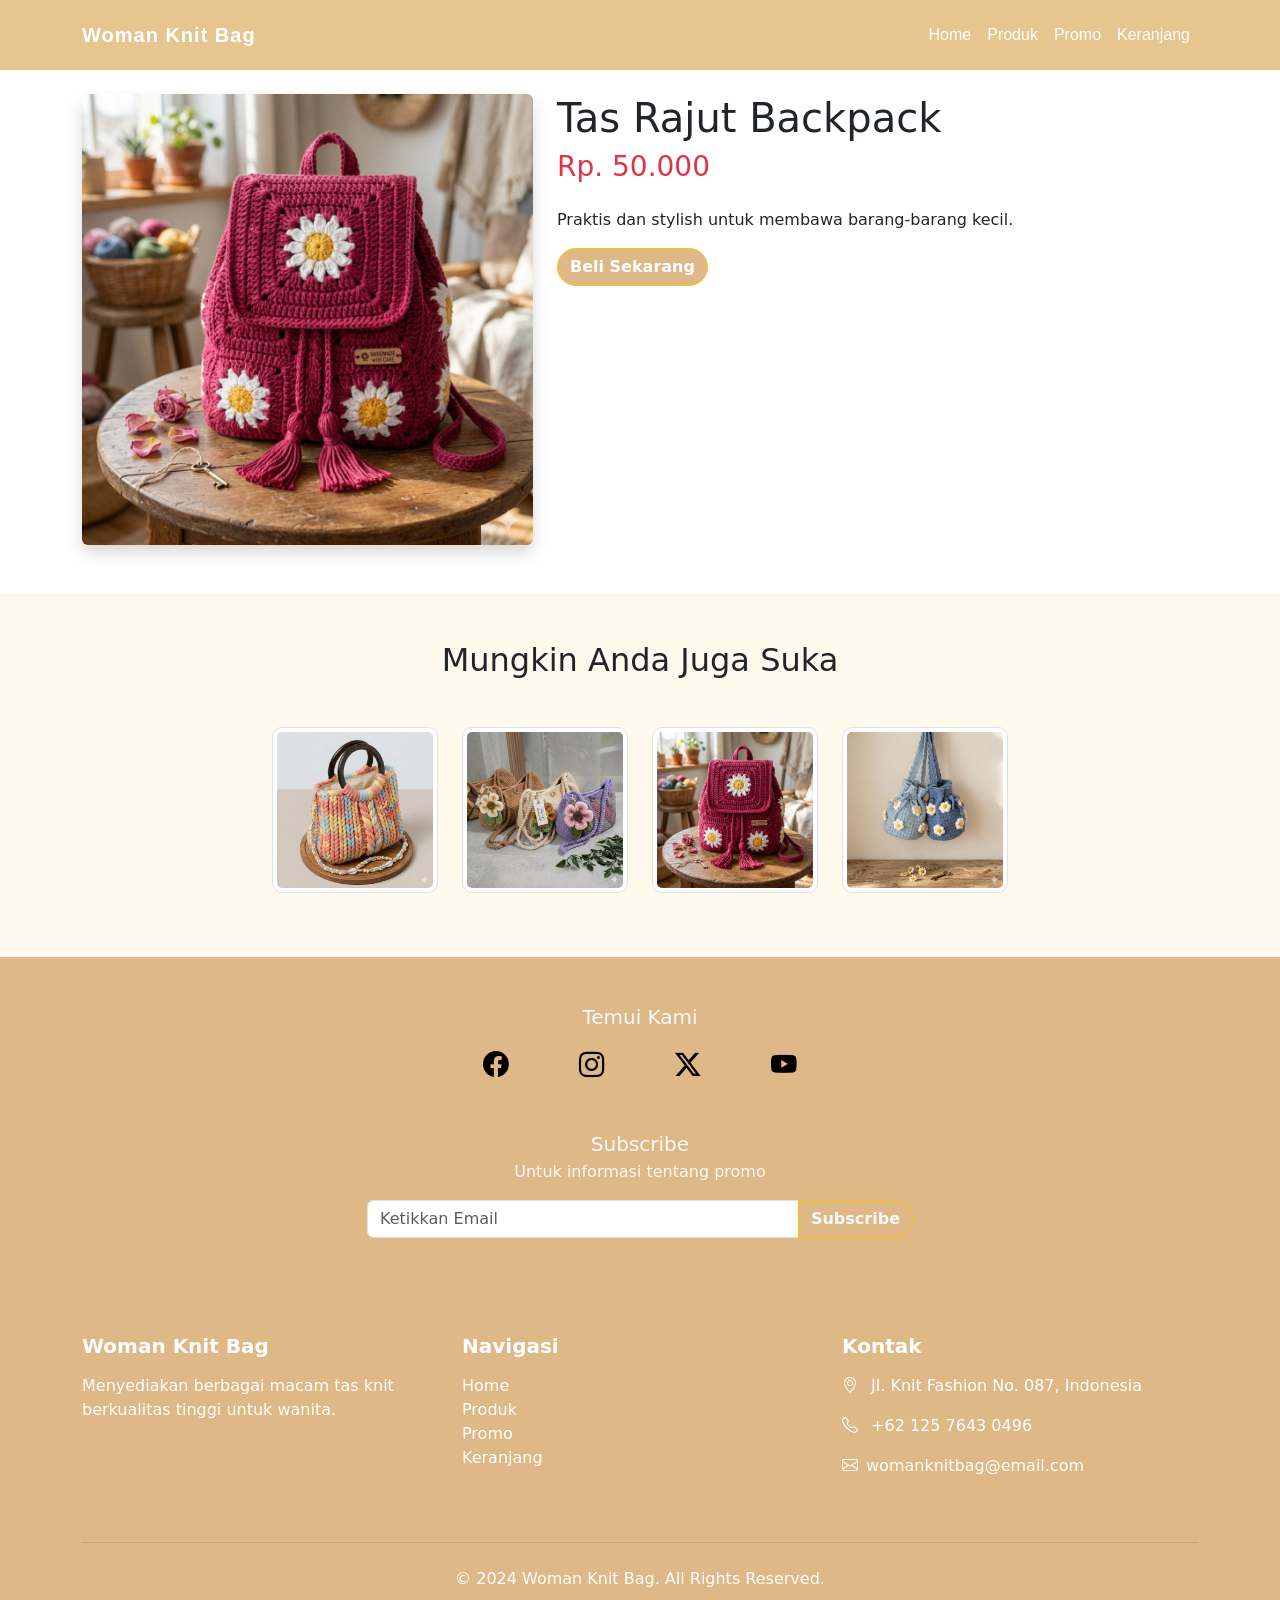
<file: detail4.html>
<!DOCTYPE html>
<html lang="en">

<head>
    <meta charset="UTF-8">
    <meta name="viewport" content="width=device-width, initial-scale=1.0">
    <title>WomanKnitBag</title>
    <link href="https://cdn.jsdelivr.net/npm/bootstrap@5.3.2/dist/css/bootstrap.min.css" rel="stylesheet">
    <link href="https://cdn.jsdelivr.net/npm/bootstrap-icons/font/bootstrap-icons.css" rel="stylesheet">
    <link rel="stylesheet" href="style.css">
</head>

<body>

    <nav class="navbar navbar-expand-lg">
        <div class="container">
            <a class="navbar-brand" href="index.html">Woman Knit Bag</a>
            <div class="collapse navbar-collapse">
                <ul class="navbar-nav ms-auto">
                    <li class="nav-item"><a class="nav-link" href="index.html">Home</a></li>
                    <li class="nav-item"><a class="nav-link" href="produk.html">Produk</a></li>
                    <li class="nav-item"><a class="nav-link" href="promo.html">Promo</a></li>
                    <li class="nav-item"><a class="nav-link" href="keranjang.html">Keranjang</a></li>
                </ul>
            </div>
        </div>
    </nav>

    <div class="container mt-4">
        <div class="row">
            <div class="col-md-5">
                <img src="bekpekai.jpeg" class="img-fluid rounded shadow" alt="Produk">
            </div>
            <div class="col-md-7">
                <h1>Tas Rajut Backpack</h1>
                <h3 class="text-danger">Rp. 50.000</h3>
                <p class="mt-4">Praktis dan stylish untuk membawa barang-barang
                    kecil.</p>
                <button class="btn btn-warning text-white">Beli Sekarang</button>
            </div>
        </div>
    </div>
    <div class="container-fluid py-5 mt-5" style="background-color: #fef9ec">
        <div class="container">
            <h2 class="text-center mb-5">Mungkin Anda Juga Suka</h2>
            <div class="row justify-content-center">

                <div class="col-6 col-sm-6 col-md-3 col-lg-2 mb-3">
                    <a href="detail2.html">
                        <img src="totebagai.jpeg" class="img-fluid img-thumbnail" alt="Tas Rajut Tote Bag">
                    </a>
                </div>

                <div class="col-6 col-sm-6 col-md-3 col-lg-2 mb-3">
                    <a href="detail3.html">
                        <img src="handbagai.jpeg" class="img-fluid img-thumbnail" alt="Tas Rajut Handbag">
                    </a>
                </div>

                <div class="col-6 col-sm-6 col-md-3 col-lg-2 mb-3">
                    <a href="detail4.html">
                        <img src="bekpekai.jpeg" class="img-fluid img-thumbnail" alt="Tas Rajut Backpack">
                    </a>
                </div>

                <div class="col-6 col-sm-6 col-md-3 col-lg-2 mb-3">
                    <a href="detail5.html">
                        <img src="pouchai.jpeg" class="img-fluid img-thumbnail" alt="Tas Rajut Pouch">
                    </a>
                </div>

            </div>
        </div>
    </div>
    <!--section subscribe-->
    <div class="container-fluid py-5 footer">
        <div class="container">
            <h5 class="text-center text-light mb-3">Temui Kami</h5>

            <div class="d-flex justify-content-center mb-5" style="gap: 70px">
                <a href="https://facebook.com/username" target="_blank" class="social-icon">
                    <i class="bi bi-facebook"></i>
                </a>
                <a href="https://instagram.com/username" target="_blank" class="social-icon">
                    <i class="bi bi-instagram"></i>
                </a>
                <a href="https://twitter.com/username" target="_blank" class="social-icon">
                    <i class="bi bi-twitter-x"></i>
                </a>
                <a href="https://youtube.com/@username" target="_blank" class="social-icon">
                    <i class="bi bi-youtube"></i>
                </a>
            </div>

            <h5 class="text-center text-light mb-1">Subscribe</h5>
            <p class="text-center text-light mb-3">Untuk informasi tentang promo</p>

            <div class="row justify-content-center">
                <div class="col-md-6">
                    <div class="input-group">
                        <input type="email" class="form-control" placeholder="Ketikkan Email">
                        <button class="btn btn-warning text-light">Subscribe</button>
                    </div>
                </div>
            </div>
        </div>
    </div>
    <!--section subscribe end-->

    <!--section footer -->
    <footer class="py-5 footer-main text-white">
        <div class="container">
            <div class="row text-center text-md-start">

                <div class="col-md-4 mb-3 mb-md-0">
                    <h5 class="fw-bold mb-3">Woman Knit Bag</h5>
                    <p>Menyediakan berbagai macam tas knit berkualitas tinggi untuk wanita.</p>
                </div>

                <div class="col-md-4 mb-3 mb-md-0">
                    <h5 class="fw-bold mb-3">Navigasi</h5>
                    <ul class="list-unstyled">
                        <li><a href="index.html" class="text-white text-decoration-none">Home</a></li>
                        <li><a href="produk.html" class="text-white text-decoration-none">Produk</a></li>
                        <li><a href="promo.html" class="text-white text-decoration-none">Promo</a></li>
                        <li><a href="keranjang.html" class="text-white text-decoration-none">Keranjang</a></li>
                    </ul>
                </div>

                <div class="col-md-4 mb-3 mb-md-0">
                    <h5 class="fw-bold mb-3">Kontak</h5>
                    <p><i class="bi bi-geo-alt me-2"></i> Jl. Knit Fashion No. 087, Indonesia</p>
                    <p><i class="bi bi-telephone me-2"></i> +62 125 7643 0496</p>
                    <p><i class="bi bi-envelope me-2"></i>womanknitbag@email.com</p>
                </div>
            </div>

            <hr class="mt-5 mb-4 border-secondary">

            <div class="row">
                <div class="col-12 text-center">
                    <p class="mb-0">&copy; 2024 Woman Knit Bag. All Rights Reserved.</p>
                </div>
            </div>
        </div>
    </footer>
    <!--section footer end-->

    <script src="https://cdn.jsdelivr.net/npm/bootstrap@5.3.2/dist/js/bootstrap.bundle.min.js"></script>
</body>

</html>
</file>
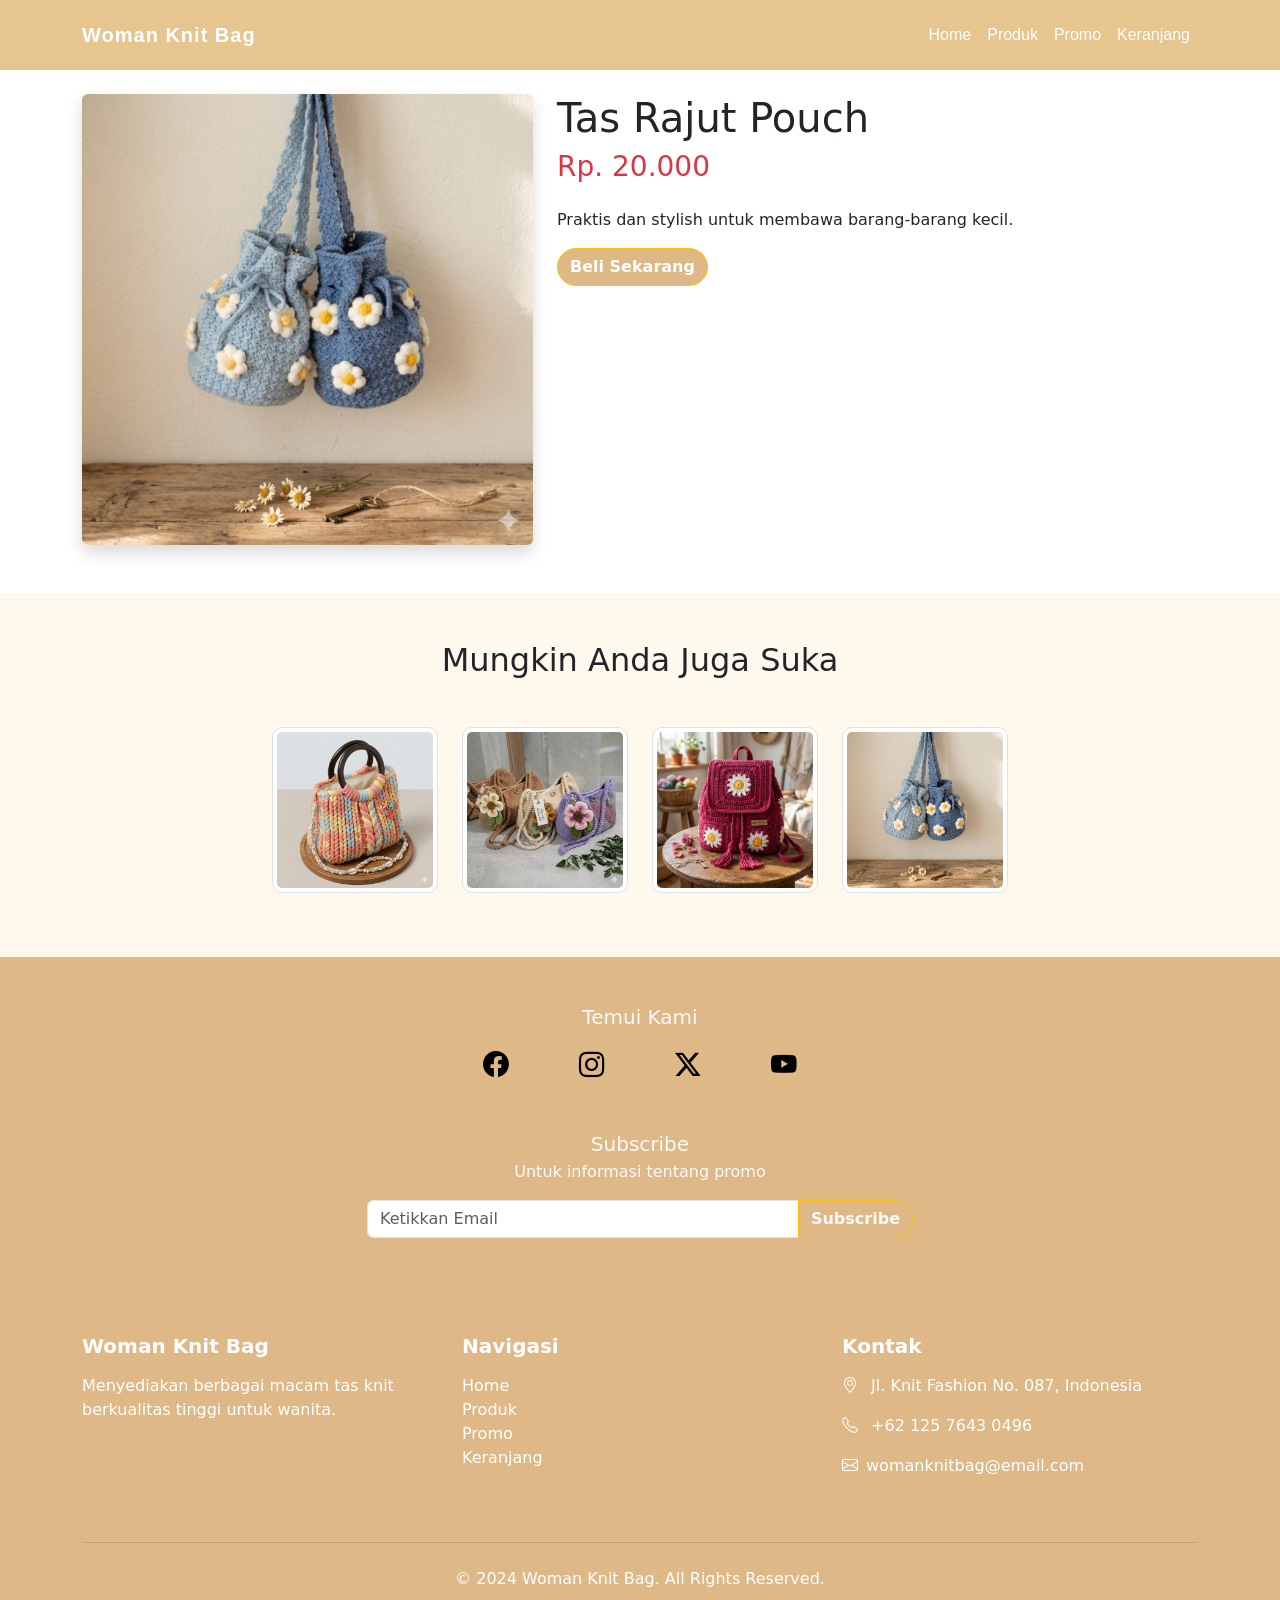
<file: detail5.html>
<!DOCTYPE html>
<html lang="en">

<head>
    <meta charset="UTF-8">
    <meta name="viewport" content="width=device-width, initial-scale=1.0">
    <title>WomanKnitBag</title>
    <link href="https://cdn.jsdelivr.net/npm/bootstrap@5.3.2/dist/css/bootstrap.min.css" rel="stylesheet">
    <link href="https://cdn.jsdelivr.net/npm/bootstrap-icons/font/bootstrap-icons.css" rel="stylesheet">
    <link rel="stylesheet" href="style.css">
</head>

<body>

    <nav class="navbar navbar-expand-lg">
        <div class="container">
            <a class="navbar-brand" href="index.html">Woman Knit Bag</a>
            <div class="collapse navbar-collapse">
                <ul class="navbar-nav ms-auto">
                    <li class="nav-item"><a class="nav-link" href="index.html">Home</a></li>
                    <li class="nav-item"><a class="nav-link" href="produk.html">Produk</a></li>
                    <li class="nav-item"><a class="nav-link" href="promo.html">Promo</a></li>
                    <li class="nav-item"><a class="nav-link" href="keranjang.html">Keranjang</a></li>
                </ul>
            </div>
        </div>
    </nav>

    <div class="container mt-4">
        <div class="row">
            <div class="col-md-5">
                <img src="pouchai.jpeg" class="img-fluid rounded shadow" alt="Produk">
            </div>
            <div class="col-md-7">
                <h1>Tas Rajut Pouch</h1>
                <h3 class="text-danger">Rp. 20.000</h3>
                <p class="mt-4">Praktis dan stylish untuk membawa barang-barang
                    kecil.</p>
                <button class="btn btn-warning text-white">Beli Sekarang</button>
            </div>
        </div>
    </div>
    <div class="container-fluid py-5 mt-5" style="background-color: #fef9ec">
        <div class="container">
            <h2 class="text-center mb-5">Mungkin Anda Juga Suka</h2>
            <div class="row justify-content-center">

                <div class="col-6 col-sm-6 col-md-3 col-lg-2 mb-3">
                    <a href="detail2.html">
                        <img src="totebagai.jpeg" class="img-fluid img-thumbnail" alt="Tas Rajut Tote Bag">
                    </a>
                </div>

                <div class="col-6 col-sm-6 col-md-3 col-lg-2 mb-3">
                    <a href="detail3.html">
                        <img src="handbagai.jpeg" class="img-fluid img-thumbnail" alt="Tas Rajut Handbag">
                    </a>
                </div>

                <div class="col-6 col-sm-6 col-md-3 col-lg-2 mb-3">
                    <a href="detail4.html">
                        <img src="bekpekai.jpeg" class="img-fluid img-thumbnail" alt="Tas Rajut Backpack">
                    </a>
                </div>

                <div class="col-6 col-sm-6 col-md-3 col-lg-2 mb-3">
                    <a href="detail5.html">
                        <img src="pouchai.jpeg" class="img-fluid img-thumbnail" alt="Tas Rajut Pouch">
                    </a>
                </div>

            </div>
        </div>
    </div>
    <!--section subscribe-->
    <div class="container-fluid py-5 footer">
        <div class="container">
            <h5 class="text-center text-light mb-3">Temui Kami</h5>

            <div class="d-flex justify-content-center mb-5" style="gap: 70px">
                <a href="https://facebook.com/username" target="_blank" class="social-icon">
                    <i class="bi bi-facebook"></i>
                </a>
                <a href="https://instagram.com/username" target="_blank" class="social-icon">
                    <i class="bi bi-instagram"></i>
                </a>
                <a href="https://twitter.com/username" target="_blank" class="social-icon">
                    <i class="bi bi-twitter-x"></i>
                </a>
                <a href="https://youtube.com/@username" target="_blank" class="social-icon">
                    <i class="bi bi-youtube"></i>
                </a>
            </div>

            <h5 class="text-center text-light mb-1">Subscribe</h5>
            <p class="text-center text-light mb-3">Untuk informasi tentang promo</p>

            <div class="row justify-content-center">
                <div class="col-md-6">
                    <div class="input-group">
                        <input type="email" class="form-control" placeholder="Ketikkan Email">
                        <button class="btn btn-warning text-light">Subscribe</button>
                    </div>
                </div>
            </div>
        </div>
    </div>
    <!--section subscribe end-->

    <!--section footer -->
    <footer class="py-5 footer-main text-white">
        <div class="container">
            <div class="row text-center text-md-start">

                <div class="col-md-4 mb-3 mb-md-0">
                    <h5 class="fw-bold mb-3">Woman Knit Bag</h5>
                    <p>Menyediakan berbagai macam tas knit berkualitas tinggi untuk wanita.</p>
                </div>

                <div class="col-md-4 mb-3 mb-md-0">
                    <h5 class="fw-bold mb-3">Navigasi</h5>
                    <ul class="list-unstyled">
                        <li><a href="index.html" class="text-white text-decoration-none">Home</a></li>
                        <li><a href="produk.html" class="text-white text-decoration-none">Produk</a></li>
                        <li><a href="promo.html" class="text-white text-decoration-none">Promo</a></li>
                        <li><a href="keranjang.html" class="text-white text-decoration-none">Keranjang</a></li>
                    </ul>
                </div>

                <div class="col-md-4 mb-3 mb-md-0">
                    <h5 class="fw-bold mb-3">Kontak</h5>
                    <p><i class="bi bi-geo-alt me-2"></i> Jl. Knit Fashion No. 087, Indonesia</p>
                    <p><i class="bi bi-telephone me-2"></i> +62 125 7643 0496</p>
                    <p><i class="bi bi-envelope me-2"></i>womanknitbag@email.com</p>
                </div>
            </div>

            <hr class="mt-5 mb-4 border-secondary">

            <div class="row">
                <div class="col-12 text-center">
                    <p class="mb-0">&copy; 2024 Woman Knit Bag. All Rights Reserved.</p>
                </div>
            </div>
        </div>
    </footer>
    <!--section footer end-->

    <script src="https://cdn.jsdelivr.net/npm/bootstrap@5.3.2/dist/js/bootstrap.bundle.min.js"></script>
</body>

</html>
</file>
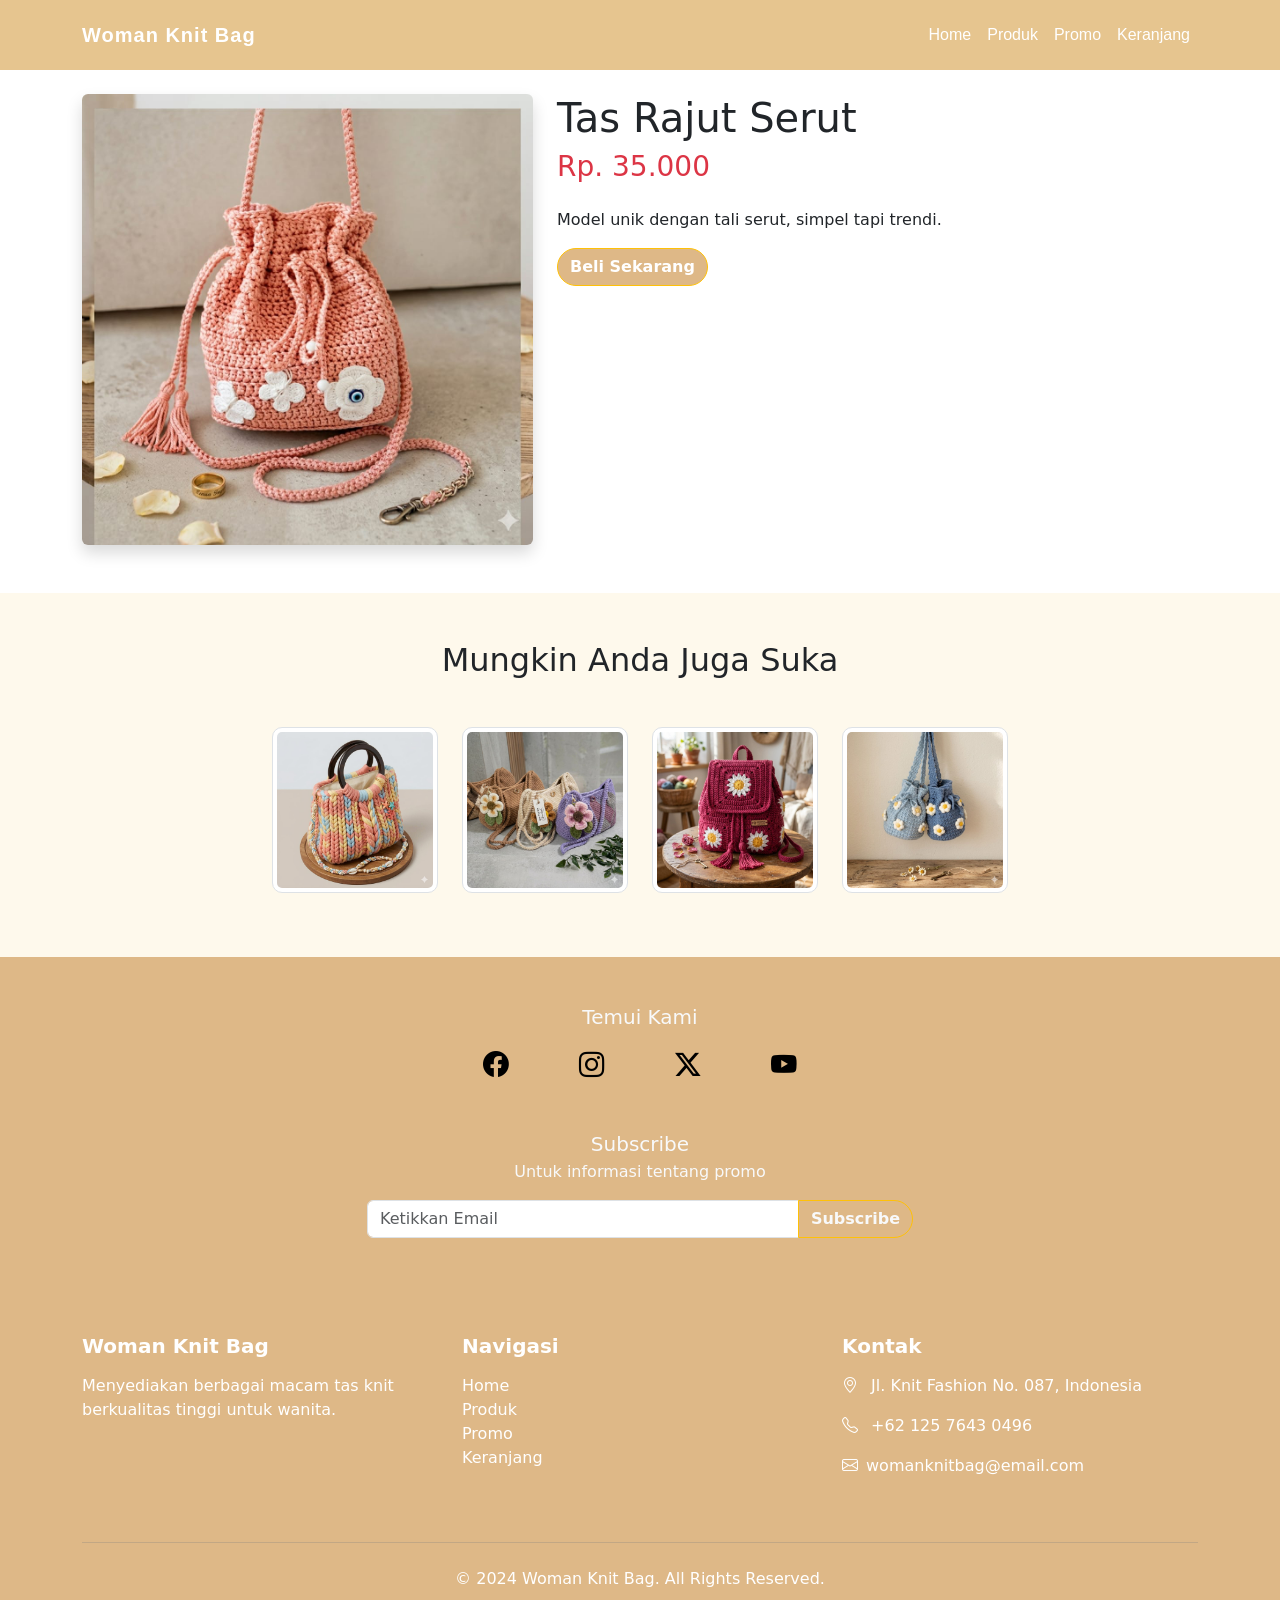
<file: detail6.html>
<!DOCTYPE html>
<html lang="en">
<head>
    <meta charset="UTF-8">
    <meta name="viewport" content="width=device-width, initial-scale=1.0">
    <title>WomanKnitBag</title>
    <link href="https://cdn.jsdelivr.net/npm/bootstrap@5.3.2/dist/css/bootstrap.min.css" rel="stylesheet">
    <link href="https://cdn.jsdelivr.net/npm/bootstrap-icons/font/bootstrap-icons.css" rel="stylesheet">
    <link rel="stylesheet" href="style.css">
</head>
<body>

    <nav class="navbar navbar-expand-lg">
      <div class="container">
        <a class="navbar-brand" href="index.html">Woman Knit Bag</a>
        <div class="collapse navbar-collapse">
          <ul class="navbar-nav ms-auto">
            <li class="nav-item"><a class="nav-link" href="index.html">Home</a></li>
            <li class="nav-item"><a class="nav-link" href="produk.html">Produk</a></li>
            <li class="nav-item"><a class="nav-link" href="promo.html">Promo</a></li>
            <li class="nav-item"><a class="nav-link" href="keranjang.html">Keranjang</a></li>
          </ul>
        </div>
      </div>
    </nav>

    <div class="container mt-4">
        <div class="row">
            <div class="col-md-5">
                <img src="serutai.jpeg" class="img-fluid rounded shadow" alt="Produk">
            </div>
            <div class="col-md-7">
                <h1>Tas Rajut Serut</h1>
                <h3 class="text-danger">Rp. 35.000</h3>
                <p class="mt-4">Model unik dengan tali serut, simpel tapi trendi.</p>
                <button class="btn btn-warning text-white">Beli Sekarang</button>
            </div>
        </div>
    </div>
    <div class="container-fluid py-5 mt-5" style="background-color: #fef9ec">
    <div class="container">
        <h2 class="text-center mb-5">Mungkin Anda Juga Suka</h2>
        <div class="row justify-content-center">
            
            <div class="col-6 col-sm-6 col-md-3 col-lg-2 mb-3">
                <a href="detail2.html">
                    <img src="totebagai.jpeg" class="img-fluid img-thumbnail" alt="Tas Rajut Tote Bag">
                </a>
            </div>

            <div class="col-6 col-sm-6 col-md-3 col-lg-2 mb-3">
                <a href="detail3.html">
                    <img src="handbagai.jpeg" class="img-fluid img-thumbnail" alt="Tas Rajut Handbag">
                </a>
            </div>

            <div class="col-6 col-sm-6 col-md-3 col-lg-2 mb-3">
                <a href="detail4.html">
                    <img src="bekpekai.jpeg" class="img-fluid img-thumbnail" alt="Tas Rajut Backpack">
                </a>
            </div>

            <div class="col-6 col-sm-6 col-md-3 col-lg-2 mb-3">
                <a href="detail5.html">
                    <img src="pouchai.jpeg" class="img-fluid img-thumbnail" alt="Tas Rajut Pouch">
                </a>
            </div>

        </div>
    </div>
</div>
<!--section subscribe-->
<div class="container-fluid py-5 footer">
  <div class="container">
    <h5 class="text-center text-light mb-3">Temui Kami</h5>
    
    <div class="d-flex justify-content-center mb-5" style="gap: 70px">
      <a href="https://facebook.com/username" target="_blank" class="social-icon">
        <i class="bi bi-facebook"></i>
      </a>
      <a href="https://instagram.com/username" target="_blank" class="social-icon">
        <i class="bi bi-instagram"></i>
      </a>
      <a href="https://twitter.com/username" target="_blank" class="social-icon">
        <i class="bi bi-twitter-x"></i>
      </a>
      <a href="https://youtube.com/@username" target="_blank" class="social-icon">
        <i class="bi bi-youtube"></i>
      </a>
    </div>

    <h5 class="text-center text-light mb-1">Subscribe</h5>
    <p class="text-center text-light mb-3">Untuk informasi tentang promo</p>
    
    <div class="row justify-content-center">
      <div class="col-md-6">
        <div class="input-group">
          <input type="email" class="form-control" placeholder="Ketikkan Email">
          <button class="btn btn-warning text-light">Subscribe</button>
        </div>
      </div>
    </div>
  </div>
</div>
<!--section subscribe end-->

<!--section footer -->
<footer class="py-5 footer-main text-white">
  <div class="container">
    <div class="row text-center text-md-start">
      
      <div class="col-md-4 mb-3 mb-md-0">
        <h5 class="fw-bold mb-3">Woman Knit Bag</h5>
        <p>Menyediakan berbagai macam tas knit berkualitas tinggi untuk wanita.</p>
      </div>

      <div class="col-md-4 mb-3 mb-md-0">
        <h5 class="fw-bold mb-3">Navigasi</h5>
        <ul class="list-unstyled">
          <li><a href="index.html" class="text-white text-decoration-none">Home</a></li>
          <li><a href="produk.html" class="text-white text-decoration-none" >Produk</a></li>
          <li><a href="promo.html" class="text-white text-decoration-none">Promo</a></li>
          <li><a href="keranjang.html" class="text-white text-decoration-none">Keranjang</a></li>
        </ul>
      </div>

      <div class="col-md-4 mb-3 mb-md-0">
        <h5 class="fw-bold mb-3">Kontak</h5>
        <p><i class="bi bi-geo-alt me-2"></i>  Jl. Knit Fashion No. 087, Indonesia</p>
        <p><i class="bi bi-telephone me-2"></i>  +62 125 7643 0496</p>
        <p><i class="bi bi-envelope me-2"></i>womanknitbag@email.com</p>
      </div>
    </div>

    <hr class="mt-5 mb-4 border-secondary">

    <div class="row">
      <div class="col-12 text-center">
        <p class="mb-0">&copy; 2024 Woman Knit Bag. All Rights Reserved.</p>
      </div>
    </div>
  </div>
</footer>
<!--section footer end-->

    <script src="https://cdn.jsdelivr.net/npm/bootstrap@5.3.2/dist/js/bootstrap.bundle.min.js"></script>
</body>
</html>
</file>
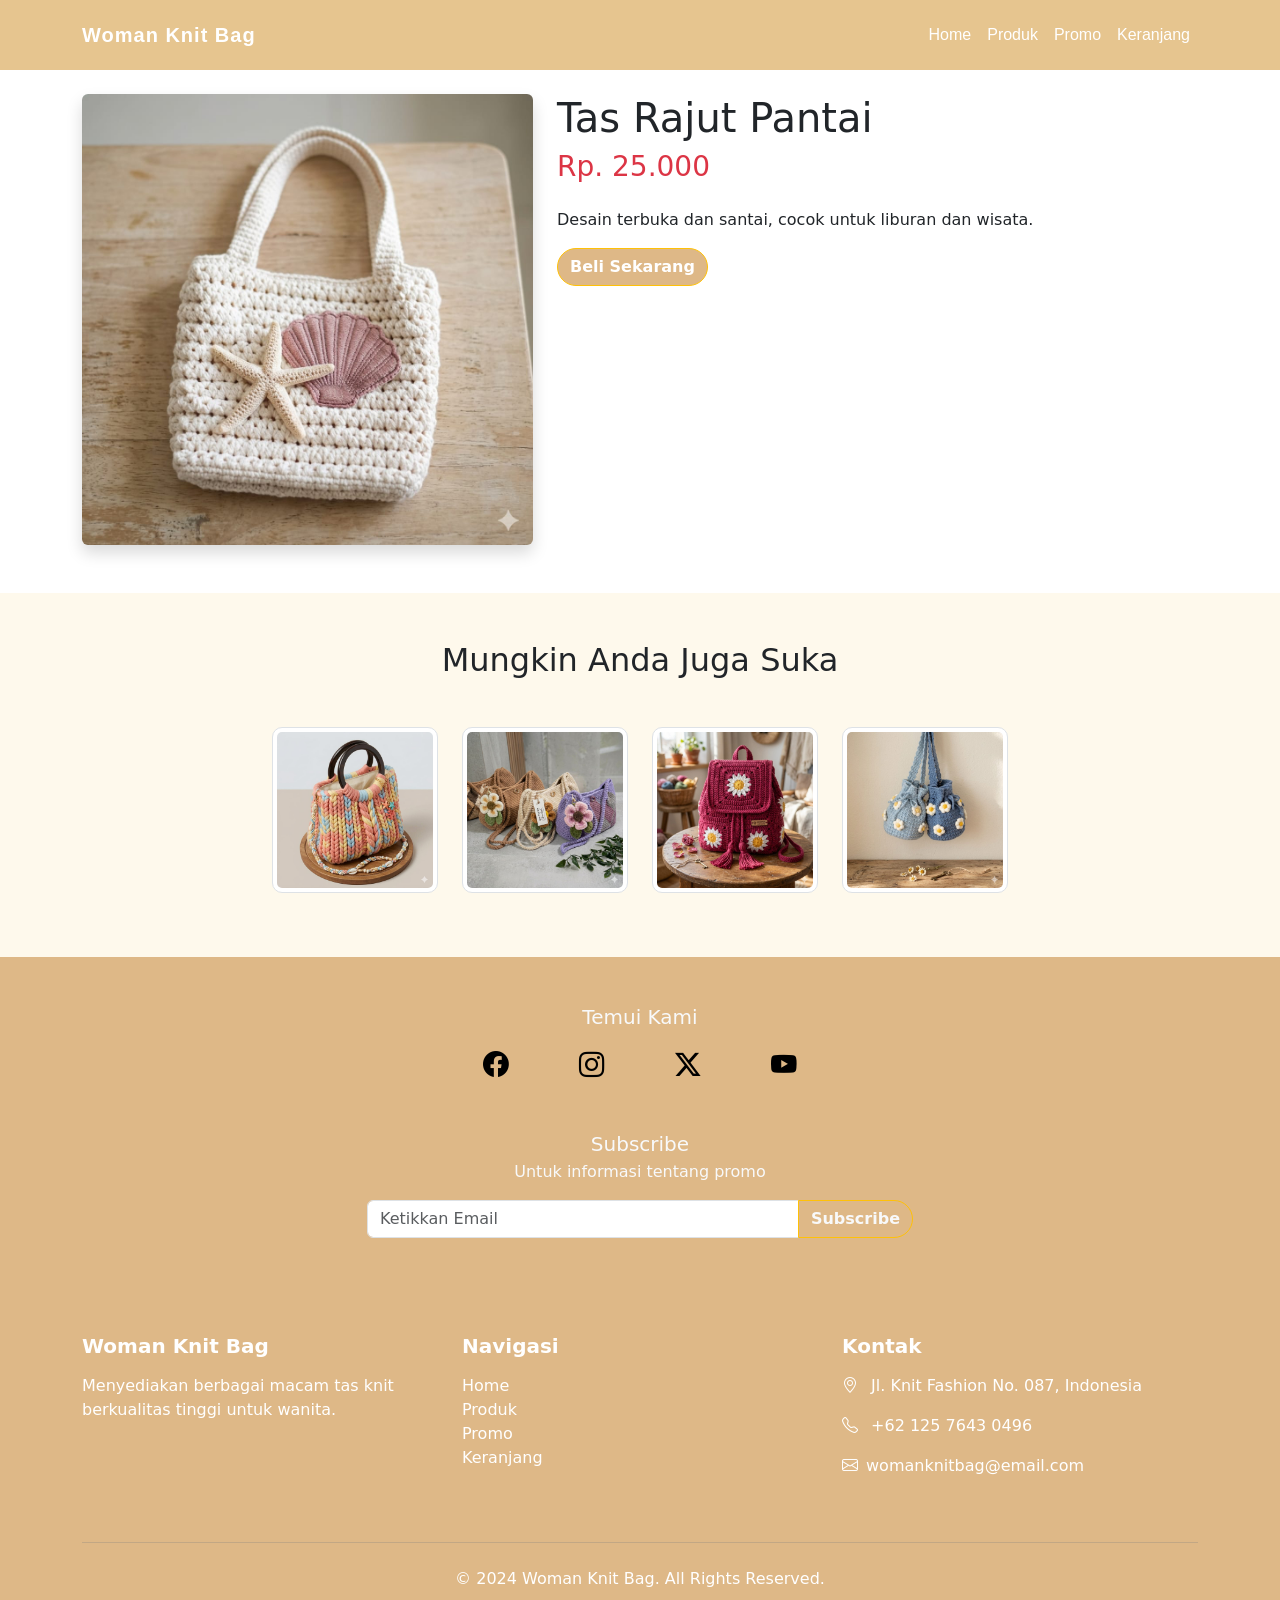
<file: detail7.html>
<!DOCTYPE html>
<html lang="en">

<head>
    <meta charset="UTF-8">
    <meta name="viewport" content="width=device-width, initial-scale=1.0">
    <title>WomanKnitBag</title>
    <link href="https://cdn.jsdelivr.net/npm/bootstrap@5.3.2/dist/css/bootstrap.min.css" rel="stylesheet">
    <link href="https://cdn.jsdelivr.net/npm/bootstrap-icons/font/bootstrap-icons.css" rel="stylesheet">
    <link rel="stylesheet" href="style.css">
</head>

<body>

    <nav class="navbar navbar-expand-lg">
        <div class="container">
            <a class="navbar-brand" href="index.html">Woman Knit Bag</a>
            <div class="collapse navbar-collapse">
                <ul class="navbar-nav ms-auto">
                    <li class="nav-item"><a class="nav-link" href="index.html">Home</a></li>
                    <li class="nav-item"><a class="nav-link" href="produk.html">Produk</a></li>
                    <li class="nav-item"><a class="nav-link" href="promo.html">Promo</a></li>
                    <li class="nav-item"><a class="nav-link" href="keranjang.html">Keranjang</a></li>
                </ul>
            </div>
        </div>
    </nav>

    <div class="container mt-4">
        <div class="row">
            <div class="col-md-5">
                <img src="pantaiai.jpeg" class="img-fluid rounded shadow" alt="Produk">
            </div>
            <div class="col-md-7">
                <h1>Tas Rajut Pantai</h1>
                <h3 class="text-danger">Rp. 25.000</h3>
                <p class="mt-4">Desain terbuka dan santai, cocok untuk liburan dan
                    wisata.</p>
                <button class="btn btn-warning text-white">Beli Sekarang</button>
            </div>
        </div>
    </div>
    <div class="container-fluid py-5 mt-5" style="background-color: #fef9ec">
        <div class="container">
            <h2 class="text-center mb-5">Mungkin Anda Juga Suka</h2>
            <div class="row justify-content-center">

                <div class="col-6 col-sm-6 col-md-3 col-lg-2 mb-3">
                    <a href="detail2.html">
                        <img src="totebagai.jpeg" class="img-fluid img-thumbnail" alt="Tas Rajut Tote Bag">
                    </a>
                </div>

                <div class="col-6 col-sm-6 col-md-3 col-lg-2 mb-3">
                    <a href="detail3.html">
                        <img src="handbagai.jpeg" class="img-fluid img-thumbnail" alt="Tas Rajut Handbag">
                    </a>
                </div>

                <div class="col-6 col-sm-6 col-md-3 col-lg-2 mb-3">
                    <a href="detail4.html">
                        <img src="bekpekai.jpeg" class="img-fluid img-thumbnail" alt="Tas Rajut Backpack">
                    </a>
                </div>

                <div class="col-6 col-sm-6 col-md-3 col-lg-2 mb-3">
                    <a href="detail5.html">
                        <img src="pouchai.jpeg" class="img-fluid img-thumbnail" alt="Tas Rajut Pouch">
                    </a>
                </div>

            </div>
        </div>
    </div>
    <!--section subscribe-->
    <div class="container-fluid py-5 footer">
        <div class="container">
            <h5 class="text-center text-light mb-3">Temui Kami</h5>

            <div class="d-flex justify-content-center mb-5" style="gap: 70px">
                <a href="https://facebook.com/username" target="_blank" class="social-icon">
                    <i class="bi bi-facebook"></i>
                </a>
                <a href="https://instagram.com/username" target="_blank" class="social-icon">
                    <i class="bi bi-instagram"></i>
                </a>
                <a href="https://twitter.com/username" target="_blank" class="social-icon">
                    <i class="bi bi-twitter-x"></i>
                </a>
                <a href="https://youtube.com/@username" target="_blank" class="social-icon">
                    <i class="bi bi-youtube"></i>
                </a>
            </div>

            <h5 class="text-center text-light mb-1">Subscribe</h5>
            <p class="text-center text-light mb-3">Untuk informasi tentang promo</p>

            <div class="row justify-content-center">
                <div class="col-md-6">
                    <div class="input-group">
                        <input type="email" class="form-control" placeholder="Ketikkan Email">
                        <button class="btn btn-warning text-light">Subscribe</button>
                    </div>
                </div>
            </div>
        </div>
    </div>
    <!--section subscribe end-->

    <!--section footer -->
    <footer class="py-5 footer-main text-white">
        <div class="container">
            <div class="row text-center text-md-start">

                <div class="col-md-4 mb-3 mb-md-0">
                    <h5 class="fw-bold mb-3">Woman Knit Bag</h5>
                    <p>Menyediakan berbagai macam tas knit berkualitas tinggi untuk wanita.</p>
                </div>

                <div class="col-md-4 mb-3 mb-md-0">
                    <h5 class="fw-bold mb-3">Navigasi</h5>
                    <ul class="list-unstyled">
                        <li><a href="index.html" class="text-white text-decoration-none">Home</a></li>
                        <li><a href="produk.html" class="text-white text-decoration-none">Produk</a></li>
                        <li><a href="promo.html" class="text-white text-decoration-none">Promo</a></li>
                        <li><a href="keranjang.html" class="text-white text-decoration-none">Keranjang</a></li>
                    </ul>
                </div>

                <div class="col-md-4 mb-3 mb-md-0">
                    <h5 class="fw-bold mb-3">Kontak</h5>
                    <p><i class="bi bi-geo-alt me-2"></i> Jl. Knit Fashion No. 087, Indonesia</p>
                    <p><i class="bi bi-telephone me-2"></i> +62 125 7643 0496</p>
                    <p><i class="bi bi-envelope me-2"></i>womanknitbag@email.com</p>
                </div>
            </div>

            <hr class="mt-5 mb-4 border-secondary">

            <div class="row">
                <div class="col-12 text-center">
                    <p class="mb-0">&copy; 2024 Woman Knit Bag. All Rights Reserved.</p>
                </div>
            </div>
        </div>
    </footer>
    <!--section footer end-->

    <script src="https://cdn.jsdelivr.net/npm/bootstrap@5.3.2/dist/js/bootstrap.bundle.min.js"></script>
</body>

</html>
</file>
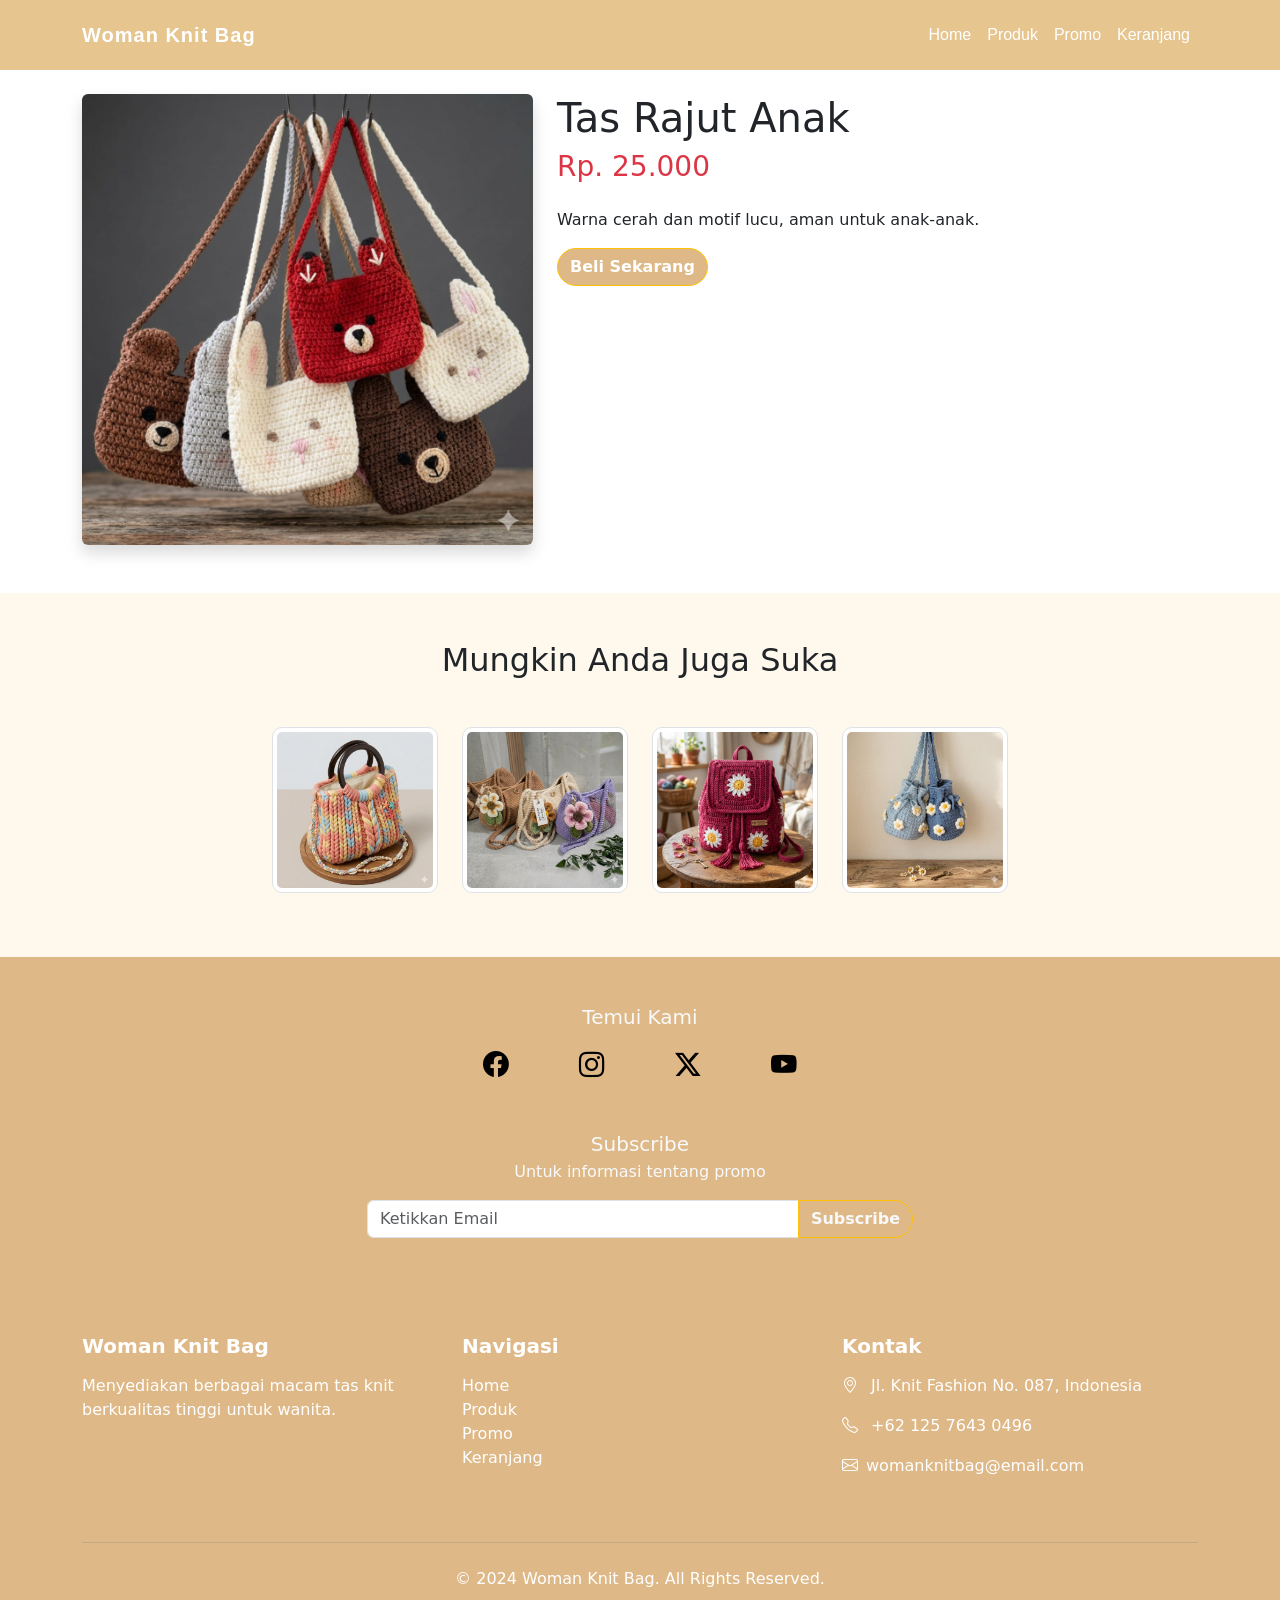
<file: detail8.html>
<!DOCTYPE html>
<html lang="en">
<head>
    <meta charset="UTF-8">
    <meta name="viewport" content="width=device-width, initial-scale=1.0">
    <title>WomanKnitBag</title>
    <link href="https://cdn.jsdelivr.net/npm/bootstrap@5.3.2/dist/css/bootstrap.min.css" rel="stylesheet">
    <link href="https://cdn.jsdelivr.net/npm/bootstrap-icons/font/bootstrap-icons.css" rel="stylesheet">
    <link rel="stylesheet" href="style.css">
</head>
<body>

    <nav class="navbar navbar-expand-lg">
      <div class="container">
        <a class="navbar-brand" href="index.html">Woman Knit Bag</a>
        <div class="collapse navbar-collapse">
          <ul class="navbar-nav ms-auto">
            <li class="nav-item"><a class="nav-link" href="index.html">Home</a></li>
            <li class="nav-item"><a class="nav-link" href="produk.html">Produk</a></li>
            <li class="nav-item"><a class="nav-link" href="promo.html">Promo</a></li>
            <li class="nav-item"><a class="nav-link" href="keranjang.html">Keranjang</a></li>
          </ul>
        </div>
      </div>
    </nav>

    <div class="container mt-4">
        <div class="row">
            <div class="col-md-5">
                <img src="anakai.jpeg" class="img-fluid rounded shadow" alt="Produk">
            </div>
            <div class="col-md-7">
                <h1>Tas Rajut Anak</h1>
                <h3 class="text-danger">Rp. 25.000</h3>
                <p class="mt-4">Warna cerah dan motif lucu, aman untuk anak-anak.</p>
                <button class="btn btn-warning text-white">Beli Sekarang</button>
            </div>
        </div>
    </div>
    <div class="container-fluid py-5 mt-5" style="background-color: #fef9ec">
    <div class="container">
        <h2 class="text-center mb-5">Mungkin Anda Juga Suka</h2>
        <div class="row justify-content-center">
            
            <div class="col-6 col-sm-6 col-md-3 col-lg-2 mb-3">
                <a href="detail2.html">
                    <img src="totebagai.jpeg" class="img-fluid img-thumbnail" alt="Tas Rajut Tote Bag">
                </a>
            </div>

            <div class="col-6 col-sm-6 col-md-3 col-lg-2 mb-3">
                <a href="detail3.html">
                    <img src="handbagai.jpeg" class="img-fluid img-thumbnail" alt="Tas Rajut Handbag">
                </a>
            </div>

            <div class="col-6 col-sm-6 col-md-3 col-lg-2 mb-3">
                <a href="detail4.html">
                    <img src="bekpekai.jpeg" class="img-fluid img-thumbnail" alt="Tas Rajut Backpack">
                </a>
            </div>

            <div class="col-6 col-sm-6 col-md-3 col-lg-2 mb-3">
                <a href="detail5.html">
                    <img src="pouchai.jpeg" class="img-fluid img-thumbnail" alt="Tas Rajut Pouch">
                </a>
            </div>

        </div>
    </div>
</div>
<!--section subscribe-->
<div class="container-fluid py-5 footer">
  <div class="container">
    <h5 class="text-center text-light mb-3">Temui Kami</h5>
    
    <div class="d-flex justify-content-center mb-5" style="gap: 70px">
      <a href="https://facebook.com/username" target="_blank" class="social-icon">
        <i class="bi bi-facebook"></i>
      </a>
      <a href="https://instagram.com/username" target="_blank" class="social-icon">
        <i class="bi bi-instagram"></i>
      </a>
      <a href="https://twitter.com/username" target="_blank" class="social-icon">
        <i class="bi bi-twitter-x"></i>
      </a>
      <a href="https://youtube.com/@username" target="_blank" class="social-icon">
        <i class="bi bi-youtube"></i>
      </a>
    </div>

    <h5 class="text-center text-light mb-1">Subscribe</h5>
    <p class="text-center text-light mb-3">Untuk informasi tentang promo</p>
    
    <div class="row justify-content-center">
      <div class="col-md-6">
        <div class="input-group">
          <input type="email" class="form-control" placeholder="Ketikkan Email">
          <button class="btn btn-warning text-light">Subscribe</button>
        </div>
      </div>
    </div>
  </div>
</div>
<!--section subscribe end-->

<!--section footer -->
<footer class="py-5 footer-main text-white">
  <div class="container">
    <div class="row text-center text-md-start">
      
      <div class="col-md-4 mb-3 mb-md-0">
        <h5 class="fw-bold mb-3">Woman Knit Bag</h5>
        <p>Menyediakan berbagai macam tas knit berkualitas tinggi untuk wanita.</p>
      </div>

      <div class="col-md-4 mb-3 mb-md-0">
        <h5 class="fw-bold mb-3">Navigasi</h5>
        <ul class="list-unstyled">
          <li><a href="index.html" class="text-white text-decoration-none">Home</a></li>
          <li><a href="produk.html" class="text-white text-decoration-none" >Produk</a></li>
          <li><a href="promo.html" class="text-white text-decoration-none">Promo</a></li>
          <li><a href="keranjang.html" class="text-white text-decoration-none">Keranjang</a></li>
        </ul>
      </div>

      <div class="col-md-4 mb-3 mb-md-0">
        <h5 class="fw-bold mb-3">Kontak</h5>
        <p><i class="bi bi-geo-alt me-2"></i>  Jl. Knit Fashion No. 087, Indonesia</p>
        <p><i class="bi bi-telephone me-2"></i>  +62 125 7643 0496</p>
        <p><i class="bi bi-envelope me-2"></i>womanknitbag@email.com</p>
      </div>
    </div>

    <hr class="mt-5 mb-4 border-secondary">

    <div class="row">
      <div class="col-12 text-center">
        <p class="mb-0">&copy; 2024 Woman Knit Bag. All Rights Reserved.</p>
      </div>
    </div>
  </div>
</footer>
<!--section footer end-->

    <script src="https://cdn.jsdelivr.net/npm/bootstrap@5.3.2/dist/js/bootstrap.bundle.min.js"></script>
</body>
</html>
</file>
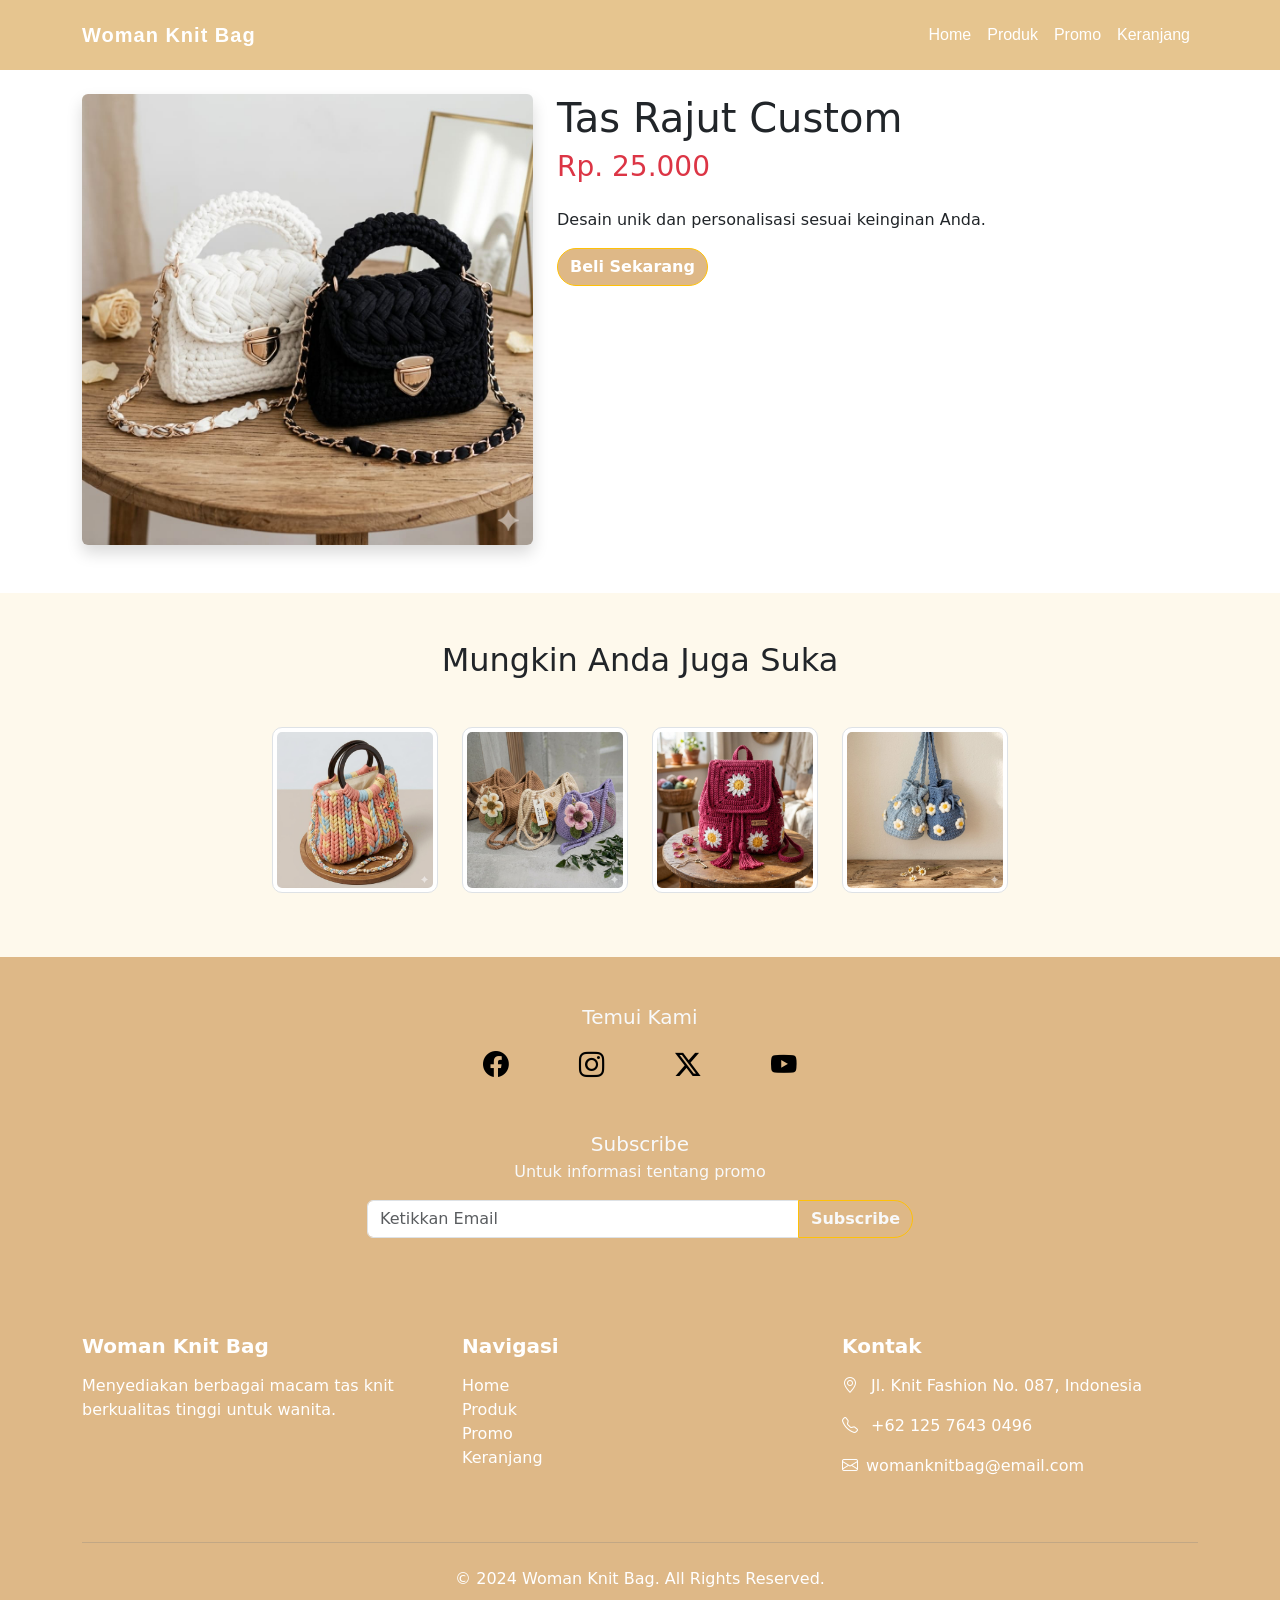
<file: detail9.html>
<!DOCTYPE html>
<html lang="en">

<head>
    <meta charset="UTF-8">
    <meta name="viewport" content="width=device-width, initial-scale=1.0">
    <title>WomanKnitBag</title>
    <link href="https://cdn.jsdelivr.net/npm/bootstrap@5.3.2/dist/css/bootstrap.min.css" rel="stylesheet">
    <link href="https://cdn.jsdelivr.net/npm/bootstrap-icons/font/bootstrap-icons.css" rel="stylesheet">
    <link rel="stylesheet" href="style.css">
</head>

<body>

    <nav class="navbar navbar-expand-lg">
        <div class="container">
            <a class="navbar-brand" href="index.html">Woman Knit Bag</a>
            <div class="collapse navbar-collapse">
                <ul class="navbar-nav ms-auto">
                    <li class="nav-item"><a class="nav-link" href="index.html">Home</a></li>
                    <li class="nav-item"><a class="nav-link" href="produk.html">Produk</a></li>
                    <li class="nav-item"><a class="nav-link" href="promo.html">Promo</a></li>
                    <li class="nav-item"><a class="nav-link" href="keranjang.html">Keranjang</a></li>
                </ul>
            </div>
        </div>
    </nav>

    <div class="container mt-4">
        <div class="row">
            <div class="col-md-5">
                <img src="customai.jpeg" class="img-fluid rounded shadow" alt="Produk">
            </div>
            <div class="col-md-7">
                <h1>Tas Rajut Custom</h1>
                <h3 class="text-danger">Rp. 25.000</h3>
                <p class="mt-4">Desain unik dan personalisasi sesuai keinginan
                    Anda.</p>
                <button class="btn btn-warning text-white">Beli Sekarang</button>
            </div>
        </div>
    </div>
    <div class="container-fluid py-5 mt-5" style="background-color: #fef9ec">
        <div class="container">
            <h2 class="text-center mb-5">Mungkin Anda Juga Suka</h2>
            <div class="row justify-content-center">

                <div class="col-6 col-sm-6 col-md-3 col-lg-2 mb-3">
                    <a href="detail2.html">
                        <img src="totebagai.jpeg" class="img-fluid img-thumbnail" alt="Tas Rajut Tote Bag">
                    </a>
                </div>

                <div class="col-6 col-sm-6 col-md-3 col-lg-2 mb-3">
                    <a href="detail3.html">
                        <img src="handbagai.jpeg" class="img-fluid img-thumbnail" alt="Tas Rajut Handbag">
                    </a>
                </div>

                <div class="col-6 col-sm-6 col-md-3 col-lg-2 mb-3">
                    <a href="detail4.html">
                        <img src="bekpekai.jpeg" class="img-fluid img-thumbnail" alt="Tas Rajut Backpack">
                    </a>
                </div>

                <div class="col-6 col-sm-6 col-md-3 col-lg-2 mb-3">
                    <a href="detail5.html">
                        <img src="pouchai.jpeg" class="img-fluid img-thumbnail" alt="Tas Rajut Pouch">
                    </a>
                </div>

            </div>
        </div>
    </div>
    <!--section subscribe-->
    <div class="container-fluid py-5 footer">
        <div class="container">
            <h5 class="text-center text-light mb-3">Temui Kami</h5>

            <div class="d-flex justify-content-center mb-5" style="gap: 70px">
                <a href="https://facebook.com/username" target="_blank" class="social-icon">
                    <i class="bi bi-facebook"></i>
                </a>
                <a href="https://instagram.com/username" target="_blank" class="social-icon">
                    <i class="bi bi-instagram"></i>
                </a>
                <a href="https://twitter.com/username" target="_blank" class="social-icon">
                    <i class="bi bi-twitter-x"></i>
                </a>
                <a href="https://youtube.com/@username" target="_blank" class="social-icon">
                    <i class="bi bi-youtube"></i>
                </a>
            </div>

            <h5 class="text-center text-light mb-1">Subscribe</h5>
            <p class="text-center text-light mb-3">Untuk informasi tentang promo</p>

            <div class="row justify-content-center">
                <div class="col-md-6">
                    <div class="input-group">
                        <input type="email" class="form-control" placeholder="Ketikkan Email">
                        <button class="btn btn-warning text-light">Subscribe</button>
                    </div>
                </div>
            </div>
        </div>
    </div>
    <!--section subscribe end-->

    <!--section footer -->
    <footer class="py-5 footer-main text-white">
        <div class="container">
            <div class="row text-center text-md-start">

                <div class="col-md-4 mb-3 mb-md-0">
                    <h5 class="fw-bold mb-3">Woman Knit Bag</h5>
                    <p>Menyediakan berbagai macam tas knit berkualitas tinggi untuk wanita.</p>
                </div>

                <div class="col-md-4 mb-3 mb-md-0">
                    <h5 class="fw-bold mb-3">Navigasi</h5>
                    <ul class="list-unstyled">
                        <li><a href="index.html" class="text-white text-decoration-none">Home</a></li>
                        <li><a href="produk.html" class="text-white text-decoration-none">Produk</a></li>
                        <li><a href="promo.html" class="text-white text-decoration-none">Promo</a></li>
                        <li><a href="keranjang.html" class="text-white text-decoration-none">Keranjang</a></li>
                    </ul>
                </div>

                <div class="col-md-4 mb-3 mb-md-0">
                    <h5 class="fw-bold mb-3">Kontak</h5>
                    <p><i class="bi bi-geo-alt me-2"></i> Jl. Knit Fashion No. 087, Indonesia</p>
                    <p><i class="bi bi-telephone me-2"></i> +62 125 7643 0496</p>
                    <p><i class="bi bi-envelope me-2"></i>womanknitbag@email.com</p>
                </div>
            </div>

            <hr class="mt-5 mb-4 border-secondary">

            <div class="row">
                <div class="col-12 text-center">
                    <p class="mb-0">&copy; 2024 Woman Knit Bag. All Rights Reserved.</p>
                </div>
            </div>
        </div>
    </footer>
    <!--section footer end-->

    <script src="https://cdn.jsdelivr.net/npm/bootstrap@5.3.2/dist/js/bootstrap.bundle.min.js"></script>
</body>

</html>
</file>
<file: style.css>
body {
  margin: 0;
  padding: 0;
}

.main-navbar {
  background-color: burlywood;
}

.navbar-brand,
.nav-link {
  color: rgb(255, 255, 255);
}

.banner {
  height: 100vh;
  background:
    linear-gradient(rgba(0, 0, 0, 0.4), rgba(0, 0, 0, 0.4)),
    url("https://i.pinimg.com/736x/c5/1b/b9/c51bb972b250723114a7f1d834fbb1bd.jpg");
  background-size: cover;
  background-position: center;
  
  display: flex;
  align-items: center;
  text-align: center;
}

.banner-content {
  text-align: center;
}

.btn {
  background-color: burlywood;
}

.main-color {
  background-color: burlywood;
}

.icon-service {
  width: 90px;
  height: 90px;
  border: solid #fff 2px;
  border-radius: 50%;
  color: #fff;
}

.hovered-card {
  transition: transform 0.3s ease;
}

.hovered-card:hover {
  transform: translateY(-10px);
}

.icon-service i {
  color: #fff;
  font-size: 40px;
}

.testimony {
  background-color: burlywood !important;
}

.testimony-card {
  background: rgba(243, 241, 241, 0.07) !important;
  border: 1px solid rgba(255, 255, 255, 0.15) !important;
  border-radius: 16px;
  padding: 28px;
  transition: .3s;
  height: 100%;
}

.testimony-card:hover {
  transform: translateY(-6px);
  background: rgba(255, 255, 255, 0.13);
  border-color: rgba(255, 255, 255, 0.3);
}

.testimony-card .quote-icon {
  font-size: 2rem;
  color: rgba(255, 255, 255, 0.3);
  line-height: 1;
  margin-bottom: 10px;
}

.testimony-card h5 {
  font-size: 1rem;
  font-weight: 700;
  color: black;
  margin-bottom: 4px;
}

.testimony-card .author {
  font-size: 0.8rem;
  color: black ;
  margin-bottom: 12px;
}

.testimony-card p {
  font-size: 0.88rem;
  color: black;
  line-height: 1.6;
  margin-bottom: 0;
}

.testimony-card .stars {
  color: black;
  font-size: 0.85rem;
  margin-bottom: 12px;
}

footer {
  background-color: burlywood;
}

.reservation {
  background-color: rgb(255, 255, 255);
}

.footer .background {
  background-color: rgb(255, 255, 255);
}

.footer .social-icon {
  font-size: 1.6rem;
  color: black;
  transition: .3s;

}

.footer .social-icon:hover {
  color: black;
}

.footer-main {
  background-color: burlywood;
}

.list-unstyled {
  padding-left: 0;
  list-style: none;
}

.text-decoration-none {
  text-decoration: none !important;
}

.footer-main a:hover {
  color: #FFC107 !important;
}

.footer .h5 {
  background-color: black;
}

.produk-banner {
  height: 50vh;
  background:
    linear-gradient(rgba(0, 0, 0, 0.7), rgba(0, 0, 0, 0.7)),
    url("https://i.pinimg.com/736x/c5/1b/b9/c51bb972b250723114a7f1d834fbb1bd.jpg");
  background-size: cover;
  background-position: center;
  display: flex;
  align-items: center;
}

.card {
    transition: transform 0.3s ease; 
    border: none;
    box-shadow: 0 4px 8px rgba(206, 114, 114, 0.1); 
}

.card:hover {
    transform: translateY(-10px);
}

.card-img-top {
    height: 250px;
    object-fit: cover; 
}

.card-title {
    font-size: 1.25rem;
    font-weight: 600;
    color: white;
}

.btn-primary {
    background-color:burlywood; 
    border: none;
}

.btn-primary:hover {
    background-color:burlywood;
}

.card a[data-lightbox] {
    display: block;
    overflow: hidden; 
    background-color: #000; 
    }
.main-navbar {
  background-color: burlywood (123, 49, 102); 
}

.navbar-brand,
.nav-link {
  color: rgb(255, 255, 255) ;
}

.banner {
  height: 100vh;
  background-image: linear-gradient(rgba(0, 0, 0, 0.5), rgba(0, 0, 0, 0.5)), url("https://i.pinimg.com/736x/c5/1b/b9/c51bb972b250723114a7f1d834fbb1bd.jpg");
    color: #fff;
  background-size: cover;
  background-position: center;
  

  display: flex;
  align-items: center;
}

.produk-banner {
            background-image: linear-gradient(rgba(0, 0, 0, 0.5), rgba(0, 0, 0, 0.5)), url('https://i.pinimg.com/736x/c5/1b/b9/c51bb972b250723114a7f1d834fbb1bd.jpg');
            background-size: cover;
            background-position: center;
            height: 400px;
            color: rgb(0, 0, 0)
        }

.card {
    transition: transform 0.3s ease; 
    border: none;
    box-shadow: 0 4px 8px rgba(206, 114, 114, 0.1); 
}



.card:hover {
    transform: translateY(-10px);
}

.card-img-top {
    height: 250px;
    object-fit: cover; 
}

.card-title {
    color:burlywood(123, 49, 102);
    
} 

.btn-primary {
    background-color: transparent; 
    border: 1px solid burlywood; 
    color: burlywood; 
    
    display: block;
    width: fit-content;
    margin: 0 auto;
    
    padding: 5px 25px;
    border-radius: 5px;
    transition: 0.3s;
}

.btn-primary:hover {
    background-color:burlywood;
    color: burlywood; 
}

.footer {
    background-color: white;
}

.footer .social-icon {
    font-size: 1.6rem;
    color: black;
    transition: .3s;

}

.footer .social-icon:hover {
    color: black;
}

.footer-main {
    background-color: white; 
}

.list-unstyled {
    padding-left: 0;
    list-style: none;
}

.text-decoration-none {
    text-decoration: none !important;
}

.footer-main a:hover {
    color: black !important;
}

.promo-banner {
    text-align: center;
}


.produk-banner, .promo-banner {
    background-image: linear-gradient(rgba(0, 0, 0, 0.5), rgba(0, 0, 0, 0.5)), url('https://i.pinimg.com/736x/c5/1b/b9/c51bb972b250723114a7f1d834fbb1bd.jpg');
    background-size: cover;
    background-position: center;
    
    height: 450px !important; 
    min-height: 450px !important;
    
    display: flex !important;
    flex-direction: column !important;
    justify-content: center !important; 
    align-items: center !important;    
    
    padding: 0 !important; 
    margin: 0 !important;
    text-align: center !important;
    color:  burlywood !important;
}

.produk-banner h1, .promo-banner h1 {
    margin: 0 !important;
    padding: 0 !important;
    display: block !important;
    width: 100%;
}


.card {
    transition: transform 0.3s ease; 
    border: none;
    box-shadow: 0 4px 8px rgba(206, 114, 114, 0.1); 
}

.card:hover {
    transform: translateY(-10px);
}

.card-img-top {
    height: 250px;
    object-fit: cover; 
}

.card-title {
    color:white;
    
} 

.btn-primary {
    background-color: transparent; 
    border: 1px solid burlywood; 
    color: burlywood; 
    
    display: block;
    width: fit-content;
    margin: 0 auto;
    
    padding: 5px 25px;
    border-radius: 5px;
    transition: 0.3s;
}

.btn-primary:hover {
    background-color: white;
    color: #ffffff; 
}

.footer {
    background-color:burlywood;
}

.footer .social-icon {
    font-size: 1.6rem;
    color: black;
    transition: .3s;

}

.footer .social-icon:hover {
    color: #FFC107;
}
.footer-subscribe{
    background-color: white;
}
.footer-main {
    background-color: burlywood; 
}
.list-unstyled {
    padding-left: 0;
    list-style: none;
}

.text-decoration-none {
    text-decoration: none
}

.footer-main a:hover {
    color: black !important; 
}

.produk-banner h1, 
.promo-banner h1 {
    font-size: 3rem;
    font-weight: bold;
    text-shadow: 2px 2px 8px rgba(0,0,0,0.5);
    margin: 0;
}

.filter-btn {
    transition: all 0.3s ease;
    cursor: pointer;
    background-color:black; 
    color: black;
    border: none;
    padding: 10px 25px;
    border-radius: 10px;
    font-weight: bold;
}

.card-img-top {
    height: 250px;
    object-fit: cover; 
}

.card {
    transition: transform 0.3s ease; 
    border: none;
    box-shadow: 0 4px 8px rgba(0, 0, 0, 0.1); 
    overflow: hidden;
}

.hovered-card .card {
    transition: transform 0.3s ease, box-shadow 0.3s ease;
}

.hovered-card:hover .card {
    transform: translateY(-10px);
    box-shadow: 0 10px 20px rgb(252, 252, 252);
}

.filter-btn {
    transition: all 0.3s ease;
    cursor: pointer;
    background-color: black;
    color: black;
    border: none;
    padding: 10px 25px;
    border-radius: 10px;
}

.filter-btn:active {
    transform: scale(0.95);
}

.filter-btn.active {
    background-color:  black;
    color: black;
    box-shadow: 0 4px 8px rgba(0,0,0,0.2);
}

.btn-outline-warning {
    background-color: #ffc107;
    color: black;
    border: none;
    padding: 10px 25px;
    border-radius: 10px;
    transition: all 0.3s ease;
}

.btn-outline-warning:hover {
    background-color: black;
    color: black;
}

.btn-outline-warning:active {
    transform: scale(0.95);
}

.btn-outline-warning {
    background-color: #ffffff !important;
    color: #ffc107 !important;
    border: 1px solid #ffc107 !important;
    transition: all 0.1s ease; 
}

.btn-outline-warning:active {
    background-color: #ffc107 !important;
    color: #ffffff !important; 
    transform: scale(0.95);    

}
.btn-outline-warning:focus {
    background-color: #ffffff !important;
    color: #ffc107 !important;
    box-shadow: none !important; 

}
.btn-outline-warning:hover {
    background-color: burlywood !important;
    color: #ffffff !important;
}

.footer-subscribe {
    background-color: burlywood;
}

.footer-main {
    background-color: burlywood; 
}

.footer .social-icon {
    font-size: 1.6rem;
    color: black;
    transition: .3s;

}

.footer .social-icon:hover {
    color: black;
}


.list-unstyled {
    padding-left: 0;
    list-style: none;
}

.text-decoration-none {
    text-decoration: none !important;
}

.footer-main a:hover {
    color: black !important;
}

.main-color {
    background-color: burlywood !important; 
    box-shadow: 0 2px 10px rgba(0,0,0,0.1);
}

.navbar-brand {
    font-weight: 700;
    letter-spacing: 1px;
    color: white !important; 
    text-align: center;
}

.nav-link {
    transition: color 0.3s ease;
}

.nav-link:hover {
    color: #ffc107 !important;
}

.navbar {
  display: flex;
  justify-content: space-between;
  align-items: center;
  background-color: #E6C58F; 
  padding: 15px 50px;
  font-family: Arial, sans-serif;
}

.table th {
    border-top: none;
    text-transform: uppercase;
    font-size: 0.9rem;
    letter-spacing: 0.5px;
}

.img-thumbnail {
    border-radius: 10px;
    transition: transform 0.3s ease;
}

.img-thumbnail:hover {
    transform: scale(1.05);
}
.btn-warning {
    border-radius: 30px;
    font-weight: 600;
}


@media (max-width: 575.98px) {
    .table td {
        font-size: 0.85rem;
    }
}
</file>
